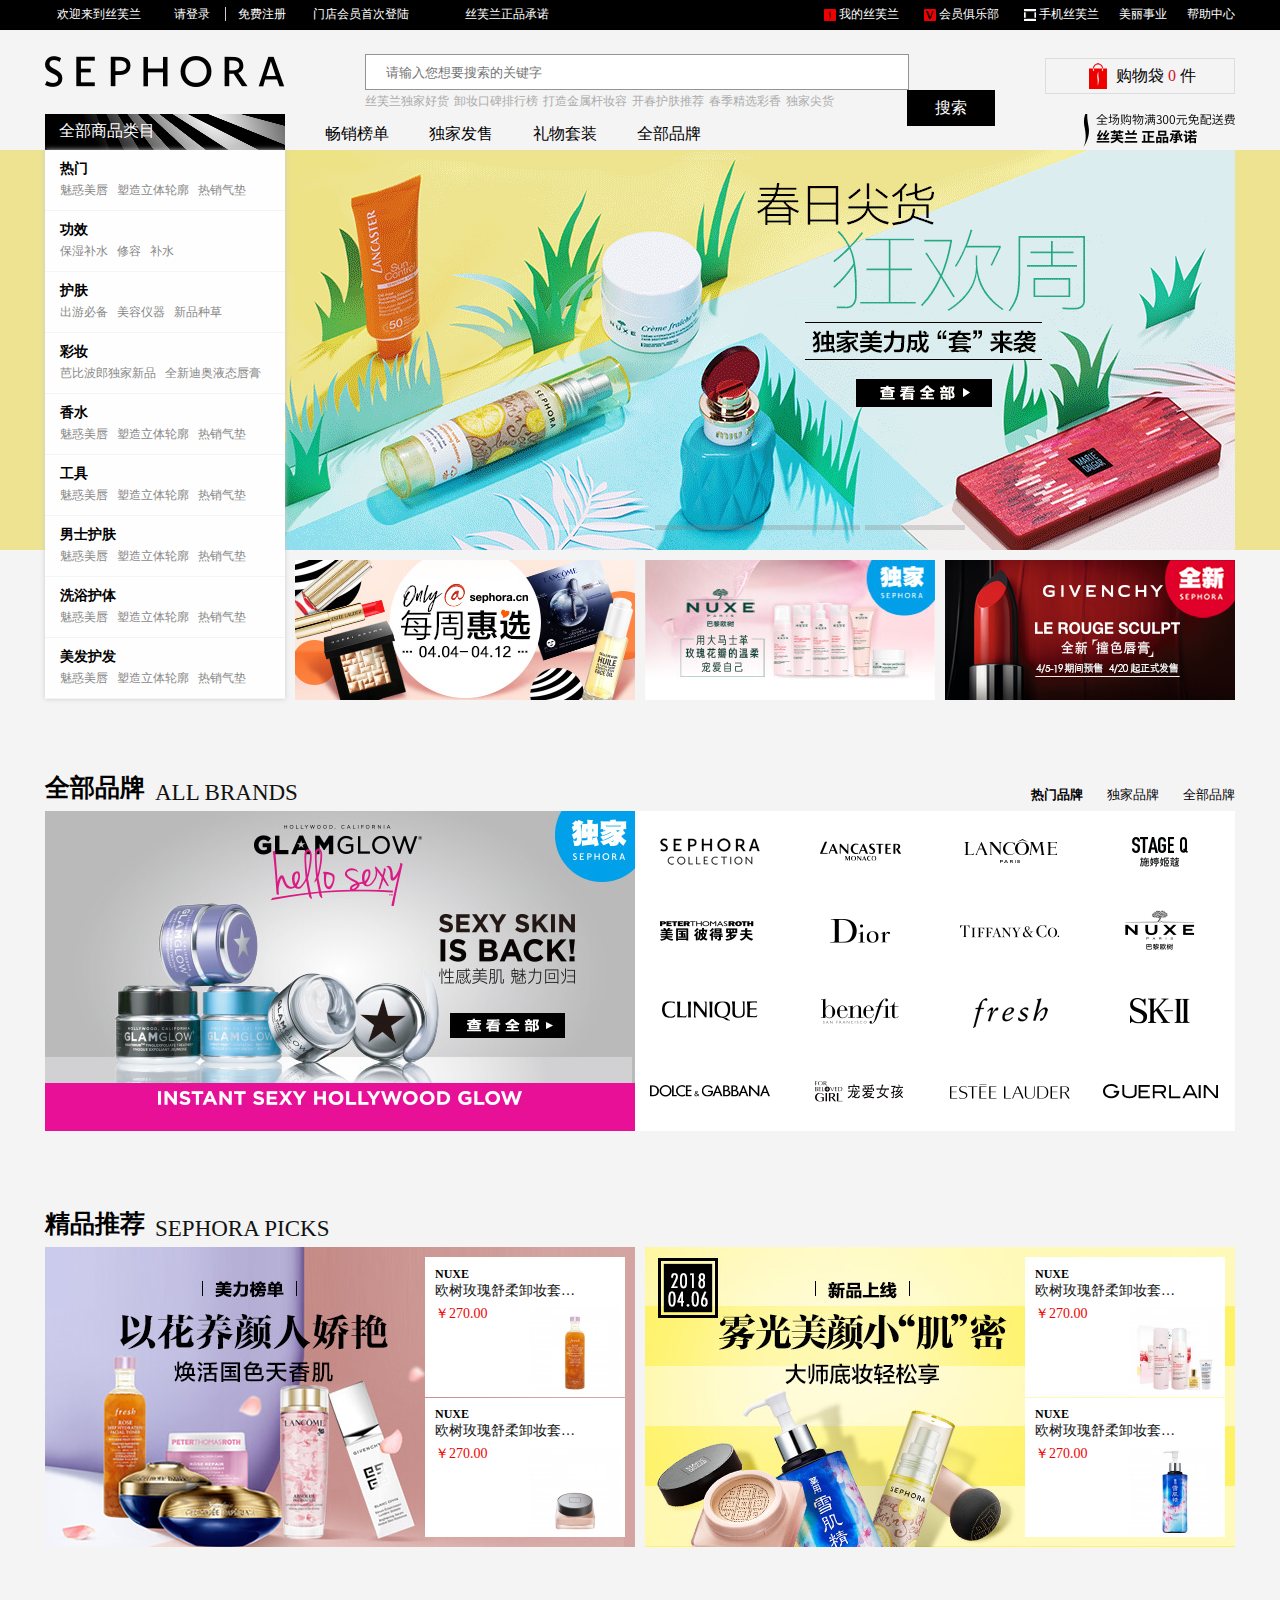
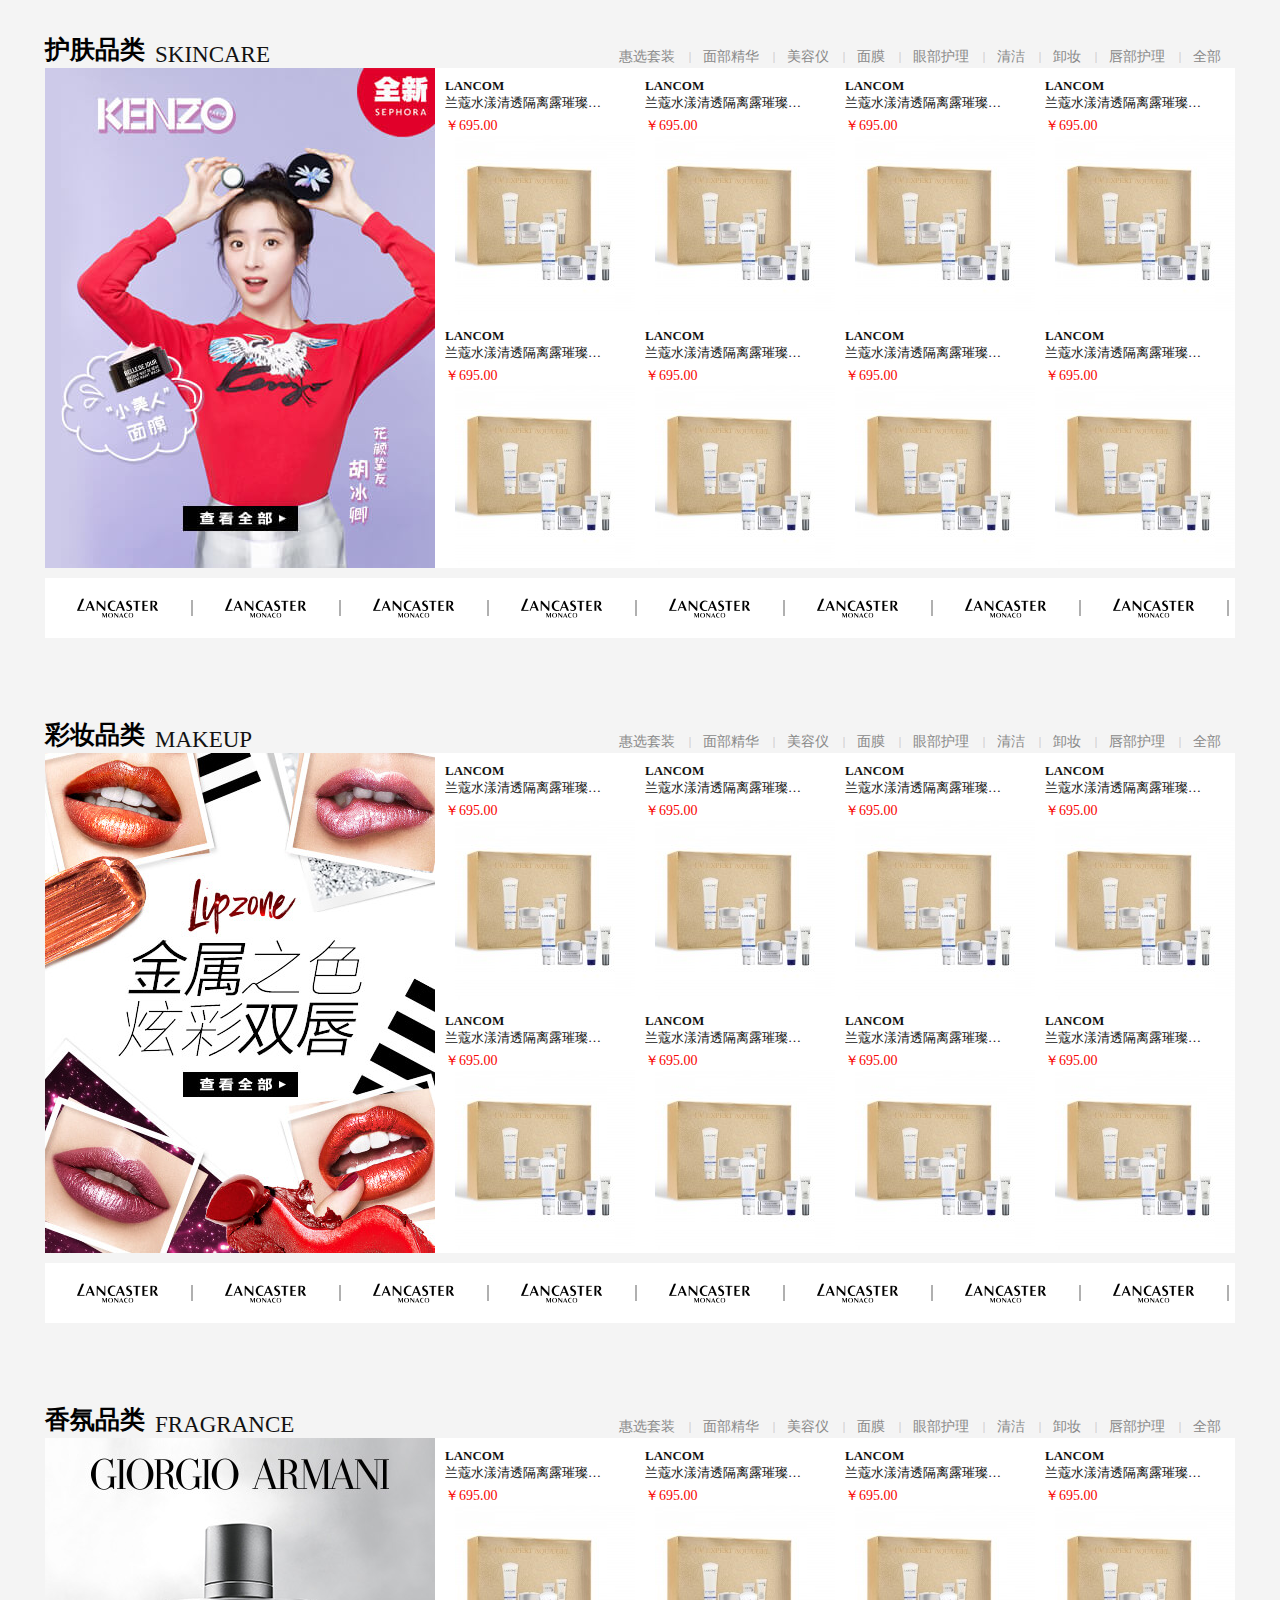
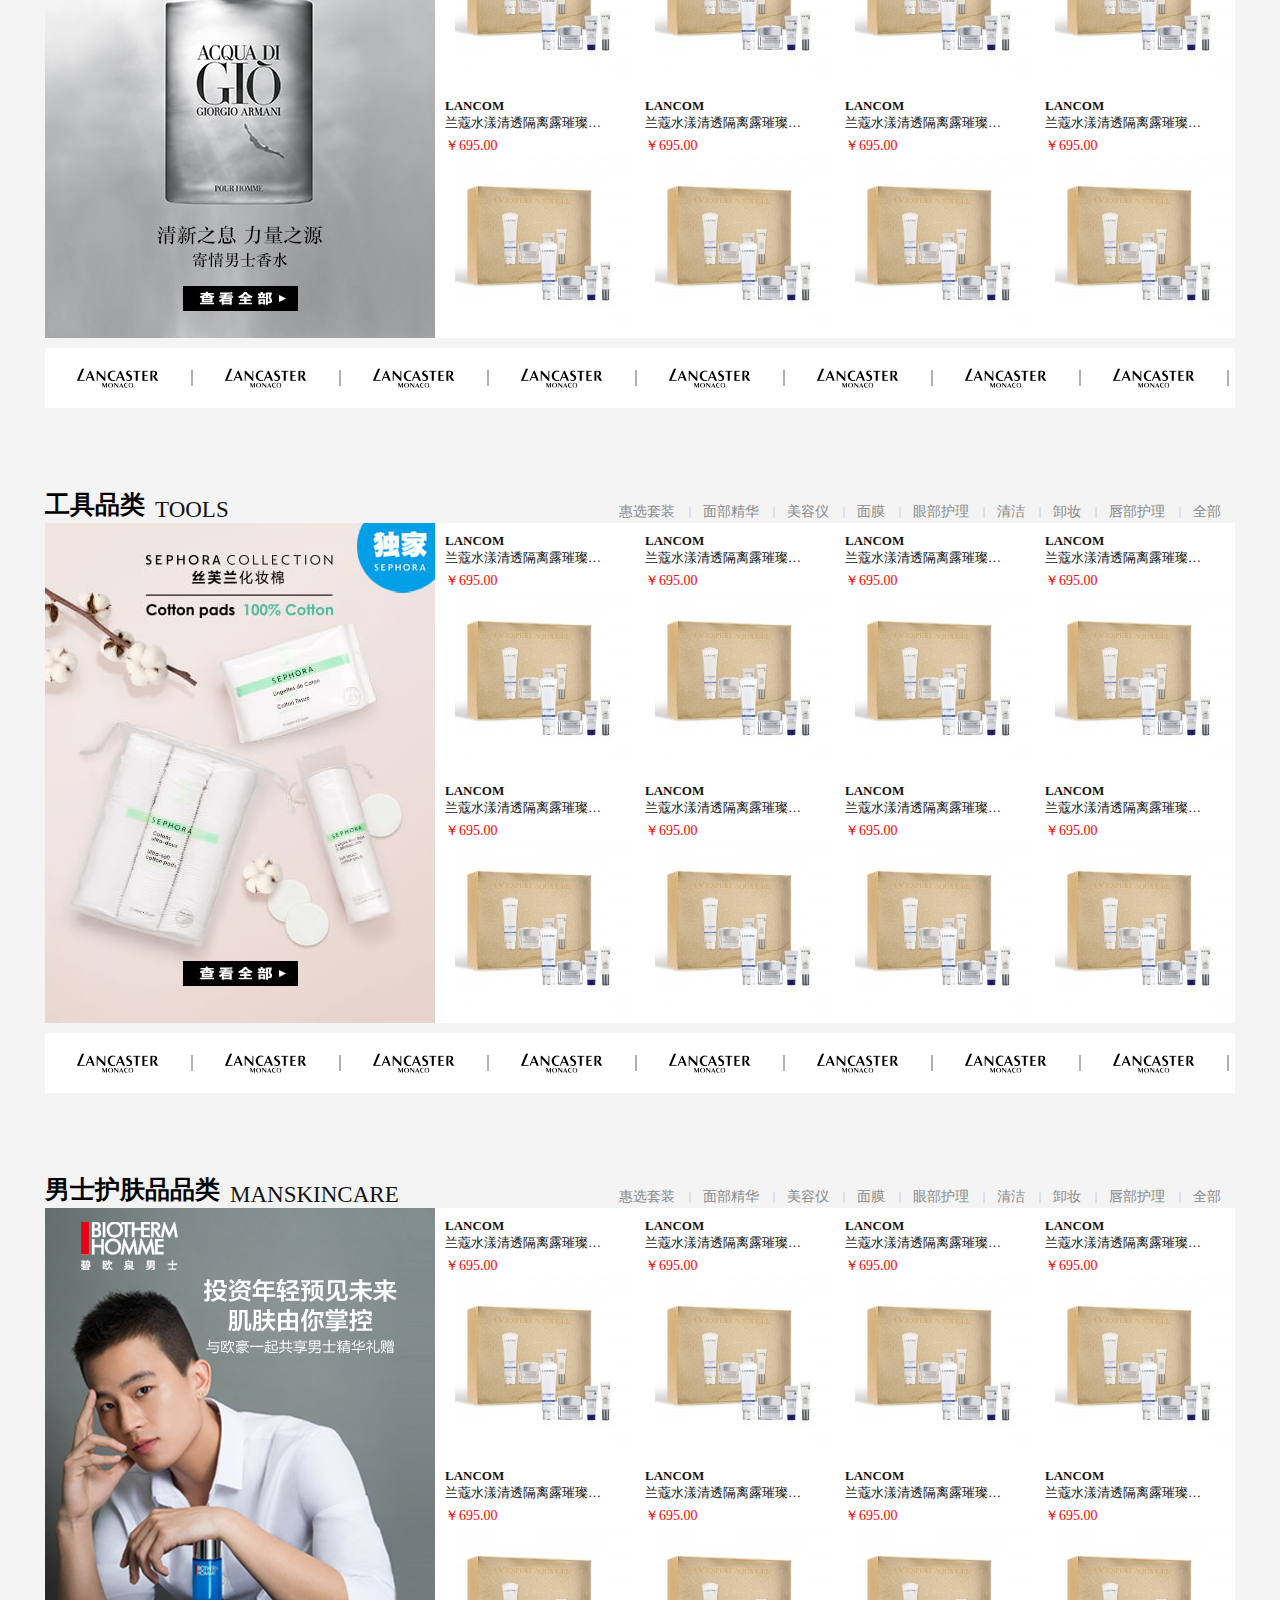
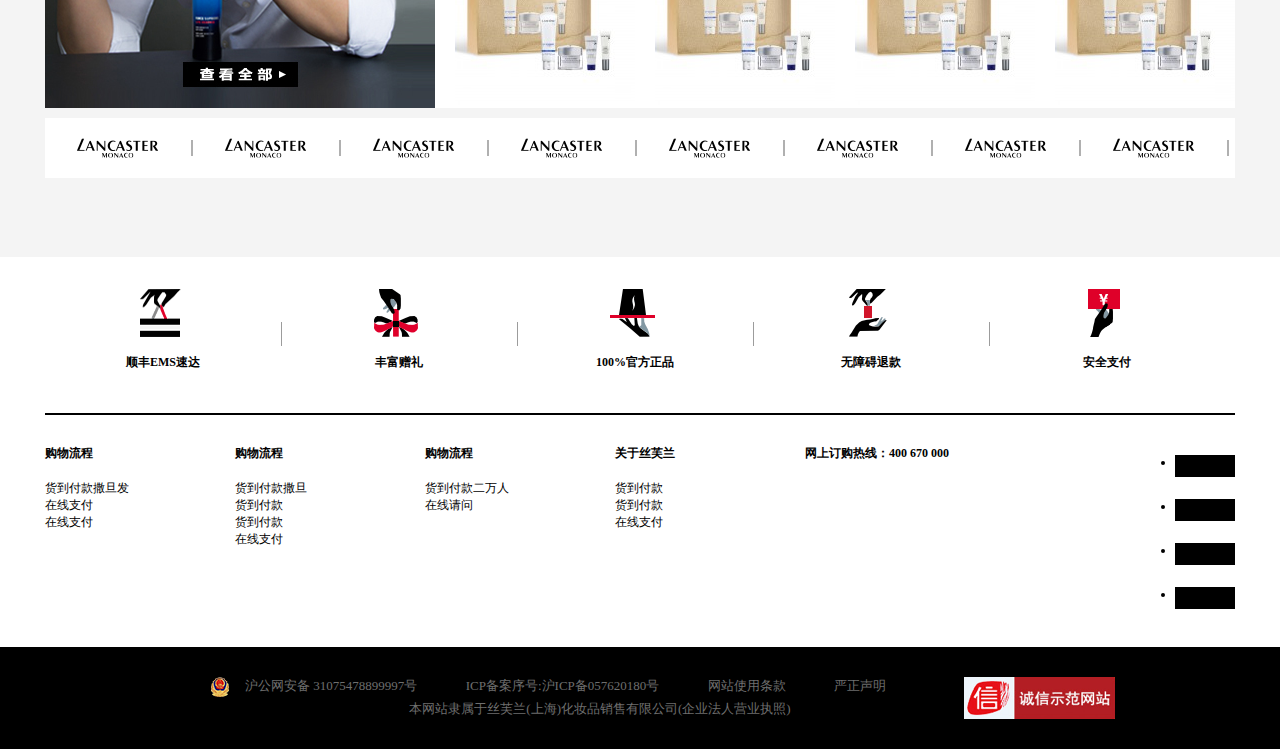
<file: index.html>
<!DOCTYPE html>
<html lang="en">
<head>
    <meta charset="UTF-8">
    <meta name="viewport" content="width=device-width, initial-scale=1.0">
    <meta http-equiv="X-UA-Compatible" content="ie=edge">
    <title>Document</title>
    <link rel="stylesheet" href="css/indexStyle.css">
    <link rel="stylesheet" href="css/indexStyle2.css">
    <link rel="stylesheet" href="css/public.css">
</head>
<body>


    <!-- fixed -->
    <div class="fix">
            <ul class="fixUlist">
                <li><a href=""></a></li>
                <li><a href=""></a></li>
                <li><a href=""></a></li>
                <li><a href=""></a></li>
                <li class="li_last"><a href=""></a></li>
            </ul>
            <ul class="fixOlist">
                <li>个人信息</li>
                <li>购物车</li>
                <li>联系客服</li>
                <li>移动丝芙兰</li>
                <li>返回顶部</li>
            </ul>
    </div>

    <div class="fixed">
        <ul>
            <li>全部<br>品牌</li>
            <li>精品<br>推荐</li>
            <li>护肤<br>品类</li>
            <li>彩妆<br>品类</li>
            <li>香氛<br>品类</li>
            <li>工具<br>品类</li>
            <li>男士<br>护肤</li>
        </ul>
    </div>



    <div class="topFix">
        <div class="aaa">
            <img src="images/logo.png" alt="">
             <div class="input">
                <input type="text" id="txt"  placeholder="请输入您想要搜索的关键字"/>
                <input type="button" id="btn" value="搜索"/>
            </div>
        </div>
    </div>


    <!-- 顶部 -->
<div class="box">
    

    <div class="topWrap">
        <div class="top">
            <div class="topLeft">
                <span href="">欢迎来到丝芙兰</span>
                <a href="login.html" class="a1">请登录</a>
                <i class="line"></i>
                <a href="register.html" class="a1">免费注册</a>
                <a href="" class="a1">门店会员首次登陆</a>
            </div>  
            <div class="topCen">
                <ul class="topCen_1">
                    <li>
                        <a href="">丝芙兰正品承诺</a>
                    </li>
                    <!-- <li>
                        <a href="" >常见问题</a>
                    </li> -->
                </ul>
                <!-- <ul class="topCen_2">
                     <li>
                        <a href="">丝芙兰正品承诺</a>
                    </li>
                    <li>
                        <a href="" >常见问题</a>
                    </li>
                </ul> -->
            </div>
            <div class="topRight">
                <span><a href="">帮助中心</a></span>
                <span><a href="">美丽事业</a></span>
                <span class="havepic">
                        <img src="images/04.png" alt="">
                   
                    <!-- <span class="smallpic"></span> -->
                    <a href="">手机丝芙兰</a></span>
                <span class="havepic">
                        <img src="images/03.png" alt="">
                    
                    <!-- <span class="smallpic"></span> -->
                    <a href="">会员俱乐部</a></span>
                <span class="havepic">
                        <img src="images/02.png" alt="">
                    <!-- <span class="smallpic"></span> -->
                    <a href="">我的丝芙兰</a>
                </span>
            </div>
        </div>
    </div>




     <!-- 头部 -->
        <div class="header">
            <img src="images/logo.png" alt="">
            <div class="input">
                <input type="text" id="txt"  placeholder="请输入您想要搜索的关键字"/>
                <input type="button" id="btn" value="搜索"/>
                <ul>
                    <li><a href="">丝芙兰独家好货</a></li>
                    <li><a href="">卸妆口碑排行榜</a></li>
                    <li><a href="">打造金属杆妆容</a></li>
                    <li><a href="">开春护肤推荐</a></li>
                    <li><a href="">春季精选彩香</a></li>
                    <li><a href="">独家尖货</a></li>
                </ul>
            </div>
            
            <div class="shopcar">
                <i>购物袋 <a href="">0</a> 件</i>
                 <div class="shopcarTwo">
                    <img src="images/shopcarTow.png" alt="">
                    <p>购物车内暂时没有商品，登陆后将显示您之前加入的商品</p>
                    <a href="" style="color:#fff">登录</a>
                </div>
            </div>
           
            
        </div>
    






    <!-- nav -->

    <div class="nav">
        <div class="all">
            全部商品类目
        </div>
        <ul>
            <li><a href="">畅销榜单</a></li>
            <li><a href="">独家发售</a></li>
            <li><a href="">礼物套装</a></li>
            <li><a href="">全部品牌</a></li>
        </ul>
    </div>






     <!-- 轮播 -->
     <div class="bannerWrap">
            <div class="banner">
                    <a class="left">
                        &lt;
                    </a>
                    <a class="right">
                        &gt;
                    </a> 
                <ul class="ulist">                   
                    <li style="z-index:4"><a href=""><img src="images/banner1.gif" alt=""></a></li>
                    <li style="z-index:3"><a href=""><img src="images/banner2.jpg" alt=""></a></li>
                    <li style="z-index:2"><a href=""><img src="images/banner3.jpg" alt=""></a></li>
                    <li  style="z-index:1"><a href=""><img src="images/banner4.jpg" alt=""></a></li>  
                </ul>
                <ol class="olist">
                    <li class="current"></li>
                    <li></li>
                    <li></li>
                    <li></li>
                </ol>
                <div class="list">
                        <ul class="shadow">
                            <li>
                                <b><a href="" class="listA">热门</a></b>
                                <a href="" class="listB">魅惑美唇</a>
                                <a href="" class="listC">塑造立体轮廓</a>
                                <a href="" class="listC">热销气垫</a>
                                <div class="listTwo">
                                        <div class="listTwo_left">
                                            <div class="tit">
                                                <h3>热门</h3>
                                            </div>
                                            <div class="listTwo_list">
                                                <ul>
                                                    <a href="">魅惑美唇</a>
                                                    <div class="div1">
                                                        <a href="">电光唇1</a>
                                                        <a href="">聚光红唇</a>
                                                        <a href="">聚光粉唇</a>
                                                        <a href="">柔光豆沙唇是</a>
                                                        <a href="">水光透唇</a>
                                                        <a href="">水光透唇</a>
                                                    </div>
                                                    <a href="">热销气垫</a>
                                                    <div class="div1">
                                                        <a href="">电光美唇迟迟</a>
                                                        <a href="">聚光红唇</a> 
                                                    </div>
                                                </ul>
                                                <ul>
                                                    <a href="">魅惑美唇</a>
                                                    <div class="div1">
                                                        <a href="">电光美</a>
                                                        <a href="">聚光红唇</a>
                                                        <a href="">聚光粉唇</a>
                                                        <a href="">柔光豆沙唇是</a>
                                                        <a href="">水光透唇</a>
                                                        <a href="">水光唇</a>
                                                        <a href="">聚光红唇</a> 
                                                        <a href="">聚光</a> 
                                                    </div>
                                                    <a href="">热销气垫</a>
                                                    <div class="div1">
                                                        <a href="">电光美唇</a>
                                                        <a href="">聚光红唇</a>
                                                        <a href="">聚光红唇</a>                                    
                                                    </div>
                                                    <a href="">热销气垫</a>
                                                    <div class="div1">
                                                        <a href="">电光美唇</a>
                                                        <a href="">聚光红唇</a>
                                                        <a href="">聚光红唇</a>                                    
                                                    </div>
                                                </ul>
                                                <ul>
                                                    <a href="">魅惑美唇</a>
                                                    <div class="div1">
                                                        <a href="">电光美唇</a>
                                                        <a href="">聚光红唇</a>
                                                        <a href="">聚光</a>
                                                        <a href="">柔光豆沙唇是</a>
                                                        <a href="">水光透唇</a>
                                                        <a href="">水光</a>
                                                    </div>
                                                    <a href="">热销气垫</a>
                                                    <div class="div1">
                                                        <a href="">电光美唇</a>
                                                        <a href="">聚光红唇</a>
                                                        <a href="">聚光唇</a> 
                                                        <a href="">聚光红唇水电</a> 
                                                        <a href="">聚光红唇</a>  
                                                    </div>
                                                </ul>
                                            </div>
                                            
                                        </div>
                                        <div class="listTwo_right">
                                            <img src="images/listTwo_right.jpg" alt="">
                                        </div>
                                        <div class="listTwo_bottom">
                                            <ul>
                                                <li><a href=""><img src="images/l2.png" alt=""></a></li>
                                                <li><a href=""><img src="images/l2.png" alt=""></a></li>
                                                <li><a href=""><img src="images/l2.png" alt=""></a></li>
                                                <li><a href=""><img src="images/l2.png" alt=""></a></li>
                                            </ul>
                                        </div>
                                    </div>
                            </li>
                            <li>
                                <b><a href="" class="listA">功效</a></b>
                                <a href="" class="listB">保湿补水</a>
                                <a href="" class="listC">修容</a>
                                <a href="" class="listC">补水</a>
                                <div class="listTwo">
                                        <div class="listTwo_left">
                                            <div class="tit">
                                                <h3>功效</h3>
                                            </div>
                                            <div class="listTwo_list">
                                                <ul>
                                                    <a href="">魅惑美唇</a>
                                                    <div class="div1">
                                                        <a href="">电光唇2</a>
                                                        <a href="">聚光红唇</a>
                                                        <a href="">聚光粉唇</a>
                                                        <a href="">柔光豆沙唇是</a>
                                                        <a href="">水光透唇</a>
                                                        <a href="">水光透唇</a>
                                                    </div>
                                                    <a href="">热销气垫</a>
                                                    <div class="div1">
                                                        <a href="">电光美唇迟迟</a>
                                                        <a href="">聚光红唇</a> 
                                                    </div>
                                                </ul>
                                                <ul>
                                                    <a href="">魅惑美唇</a>
                                                    <div class="div1">
                                                        <a href="">电光美</a>
                                                        <a href="">聚光红唇</a>
                                                        <a href="">聚光粉唇</a>
                                                        <a href="">柔光豆沙唇是</a>
                                                        <a href="">水光透唇</a>
                                                        <a href="">水光唇</a>
                                                        <a href="">聚光红唇</a> 
                                                        <a href="">聚光</a> 
                                                    </div>
                                                    <a href="">热销气垫</a>
                                                    <div class="div1">
                                                        <a href="">电光美唇</a>
                                                        <a href="">聚光红唇</a>
                                                        <a href="">聚光红唇</a>                                    
                                                    </div>
                                                    <a href="">热销气垫</a>
                                                    <div class="div1">
                                                        <a href="">电光美唇</a>
                                                        <a href="">聚光红唇</a>
                                                        <a href="">聚光红唇</a>                                    
                                                    </div>
                                                </ul>
                                                <ul>
                                                    <a href="">魅惑美唇</a>
                                                    <div class="div1">
                                                        <a href="">电光美唇</a>
                                                        <a href="">聚光红唇</a>
                                                        <a href="">聚光</a>
                                                        <a href="">柔光豆沙唇是</a>
                                                        <a href="">水光透唇</a>
                                                        <a href="">水光</a>
                                                    </div>
                                                    <a href="">热销气垫</a>
                                                    <div class="div1">
                                                        <a href="">电光美唇</a>
                                                        <a href="">聚光红唇</a>
                                                        <a href="">聚光唇</a> 
                                                        <a href="">聚光红唇水电</a> 
                                                        <a href="">聚光红唇</a>  
                                                    </div>
                                                </ul>
                                            </div>
                                            
                                        </div>
                                        <div class="listTwo_right">
                                            <img src="images/listTwo_right.jpg" alt="">
                                        </div>
                                        <div class="listTwo_bottom">
                                            <ul>
                                                <li><a href=""><img src="images/l2.png" alt=""></a></li>
                                                <li><a href=""><img src="images/l2.png" alt=""></a></li>
                                                <li><a href=""><img src="images/l2.png" alt=""></a></li>
                                                <li><a href=""><img src="images/l2.png" alt=""></a></li>
                                            </ul>
                                        </div>
                                    </div>
                            </li>
                            <li>
                                <b><a href="" class="listA">护肤</a></b>
                                <a href="" class="listB">出游必备</a>
                                <a href="" class="listC">美容仪器</a>
                                <a href="" class="listC">新品种草</a>
                                <div class="listTwo">
                                        <div class="listTwo_left">
                                            <div class="tit">
                                                <h3>护肤</h3>
                                            </div>
                                            <div class="listTwo_list">
                                                <ul>
                                                    <a href="">魅惑美唇3</a>
                                                    <div class="div1">
                                                        <a href="">电光唇</a>
                                                        <a href="">聚光红唇</a>
                                                        <a href="">聚光粉唇</a>
                                                        <a href="">柔光豆沙唇是</a>
                                                        <a href="">水光透唇</a>
                                                        <a href="">水光透唇</a>
                                                    </div>
                                                    <a href="">热销气垫</a>
                                                    <div class="div1">
                                                        <a href="">电光美唇迟迟</a>
                                                        <a href="">聚光红唇</a> 
                                                    </div>
                                                </ul>
                                                <ul>
                                                    <a href="">魅惑美唇</a>
                                                    <div class="div1">
                                                        <a href="">电光美</a>
                                                        <a href="">聚光红唇</a>
                                                        <a href="">聚光粉唇</a>
                                                        <a href="">柔光豆沙唇是</a>
                                                        <a href="">水光透唇</a>
                                                        <a href="">水光唇</a>
                                                        <a href="">聚光红唇</a> 
                                                        <a href="">聚光</a> 
                                                    </div>
                                                    <a href="">热销气垫</a>
                                                    <div class="div1">
                                                        <a href="">电光美唇</a>
                                                        <a href="">聚光红唇</a>
                                                        <a href="">聚光红唇</a>                                    
                                                    </div>
                                                    <a href="">热销气垫</a>
                                                    <div class="div1">
                                                        <a href="">电光美唇</a>
                                                        <a href="">聚光红唇</a>
                                                        <a href="">聚光红唇</a>                                    
                                                    </div>
                                                </ul>
                                                <ul>
                                                    <a href="">魅惑美唇</a>
                                                    <div class="div1">
                                                        <a href="">电光美唇</a>
                                                        <a href="">聚光红唇</a>
                                                        <a href="">聚光</a>
                                                        <a href="">柔光豆沙唇是</a>
                                                        <a href="">水光透唇</a>
                                                        <a href="">水光</a>
                                                    </div>
                                                    <a href="">热销气垫</a>
                                                    <div class="div1">
                                                        <a href="">电光美唇</a>
                                                        <a href="">聚光红唇</a>
                                                        <a href="">聚光唇</a> 
                                                        <a href="">聚光红唇水电</a> 
                                                        <a href="">聚光红唇</a>  
                                                    </div>
                                                </ul>
                                            </div>
                                            
                                        </div>
                                        <div class="listTwo_right">
                                            <img src="images/listTwo_right.jpg" alt="">
                                        </div>
                                        <div class="listTwo_bottom">
                                            <ul>
                                                <li><a href=""><img src="images/l2.png" alt=""></a></li>
                                                <li><a href=""><img src="images/l2.png" alt=""></a></li>
                                                <li><a href=""><img src="images/l2.png" alt=""></a></li>
                                                <li><a href=""><img src="images/l2.png" alt=""></a></li>
                                            </ul>
                                        </div>
                                    </div>
                            </li>
                            <li>
                                <b><a href="" class="listA">彩妆</a></b>
                                <a href="" class="listB">芭比波郎独家新品</a>
                                <a href="" class="listC">全新迪奥液态唇膏</a>
                                <div class="listTwo">
                                        <div class="listTwo_left">
                                            <div class="tit">
                                                <h3>彩妆</h3>
                                            </div>
                                            <div class="listTwo_list">
                                                <ul>
                                                    <a href="">魅惑美唇</a>
                                                    <div class="div1">
                                                        <a href="">电光唇4</a>
                                                        <a href="">聚光红唇</a>
                                                        <a href="">聚光粉唇</a>
                                                        <a href="">柔光豆沙唇是</a>
                                                        <a href="">水光透唇</a>
                                                        <a href="">水光透唇</a>
                                                    </div>
                                                    <a href="">热销气垫</a>
                                                    <div class="div1">
                                                        <a href="">电光美唇迟迟</a>
                                                        <a href="">聚光红唇</a> 
                                                    </div>
                                                </ul>
                                                <ul>
                                                    <a href="">魅惑美唇</a>
                                                    <div class="div1">
                                                        <a href="">电光美</a>
                                                        <a href="">聚光红唇</a>
                                                        <a href="">聚光粉唇</a>
                                                        <a href="">柔光豆沙唇是</a>
                                                        <a href="">水光透唇</a>
                                                        <a href="">水光唇</a>
                                                        <a href="">聚光红唇</a> 
                                                        <a href="">聚光</a> 
                                                    </div>
                                                    <a href="">热销气垫</a>
                                                    <div class="div1">
                                                        <a href="">电光美唇</a>
                                                        <a href="">聚光红唇</a>
                                                        <a href="">聚光红唇</a>                                    
                                                    </div>
                                                    <a href="">热销气垫</a>
                                                    <div class="div1">
                                                        <a href="">电光美唇</a>
                                                        <a href="">聚光红唇</a>
                                                        <a href="">聚光红唇</a>                                    
                                                    </div>
                                                </ul>
                                                <ul>
                                                    <a href="">魅惑美唇</a>
                                                    <div class="div1">
                                                        <a href="">电光美唇</a>
                                                        <a href="">聚光红唇</a>
                                                        <a href="">聚光</a>
                                                        <a href="">柔光豆沙唇是</a>
                                                        <a href="">水光透唇</a>
                                                        <a href="">水光</a>
                                                    </div>
                                                    <a href="">热销气垫</a>
                                                    <div class="div1">
                                                        <a href="">电光美唇</a>
                                                        <a href="">聚光红唇</a>
                                                        <a href="">聚光唇</a> 
                                                        <a href="">聚光红唇水电</a> 
                                                        <a href="">聚光红唇</a>  
                                                    </div>
                                                </ul>
                                            </div>
                                            
                                        </div>
                                        <div class="listTwo_right">
                                            <img src="images/listTwo_right.jpg" alt="">
                                        </div>
                                        <div class="listTwo_bottom">
                                            <ul>
                                                <li><a href=""><img src="images/l2.png" alt=""></a></li>
                                                <li><a href=""><img src="images/l2.png" alt=""></a></li>
                                                <li><a href=""><img src="images/l2.png" alt=""></a></li>
                                                <li><a href=""><img src="images/l2.png" alt=""></a></li>
                                            </ul>
                                        </div>
                                    </div>
                            </li>
                            <li>
                                <b><a href="" class="listA">香水</a></b>
                                <a href="" class="listB">魅惑美唇</a>
                                <a href="" class="listC">塑造立体轮廓</a>
                                <a href="" class="listC">热销气垫</a>
                                <div class="listTwo">
                                        <div class="listTwo_left">
                                            <div class="tit">
                                                <h3>香水</h3>
                                            </div>
                                            <div class="listTwo_list">
                                                <ul>
                                                    <a href="">魅惑美唇5</a>
                                                    <div class="div1">
                                                        <a href="">电光唇</a>
                                                        <a href="">聚光红唇</a>
                                                        <a href="">聚光粉唇</a>
                                                        <a href="">柔光豆沙唇是</a>
                                                        <a href="">水光透唇</a>
                                                        <a href="">水光透唇</a>
                                                    </div>
                                                    <a href="">热销气垫</a>
                                                    <div class="div1">
                                                        <a href="">电光美唇迟迟</a>
                                                        <a href="">聚光红唇</a> 
                                                    </div>
                                                </ul>
                                                <ul>
                                                    <a href="">魅惑美唇</a>
                                                    <div class="div1">
                                                        <a href="">电光美</a>
                                                        <a href="">聚光红唇</a>
                                                        <a href="">聚光粉唇</a>
                                                        <a href="">柔光豆沙唇是</a>
                                                        <a href="">水光透唇</a>
                                                        <a href="">水光唇</a>
                                                        <a href="">聚光红唇</a> 
                                                        <a href="">聚光</a> 
                                                    </div>
                                                    <a href="">热销气垫</a>
                                                    <div class="div1">
                                                        <a href="">电光美唇</a>
                                                        <a href="">聚光红唇</a>
                                                        <a href="">聚光红唇</a>                                    
                                                    </div>
                                                    <a href="">热销气垫</a>
                                                    <div class="div1">
                                                        <a href="">电光美唇</a>
                                                        <a href="">聚光红唇</a>
                                                        <a href="">聚光红唇</a>                                    
                                                    </div>
                                                </ul>
                                                <ul>
                                                    <a href="">魅惑美唇</a>
                                                    <div class="div1">
                                                        <a href="">电光美唇</a>
                                                        <a href="">聚光红唇</a>
                                                        <a href="">聚光</a>
                                                        <a href="">柔光豆沙唇是</a>
                                                        <a href="">水光透唇</a>
                                                        <a href="">水光</a>
                                                    </div>
                                                    <a href="">热销气垫</a>
                                                    <div class="div1">
                                                        <a href="">电光美唇</a>
                                                        <a href="">聚光红唇</a>
                                                        <a href="">聚光唇</a> 
                                                        <a href="">聚光红唇水电</a> 
                                                        <a href="">聚光红唇</a>  
                                                    </div>
                                                </ul>
                                            </div>
                                            
                                        </div>
                                        <div class="listTwo_right">
                                            <img src="images/listTwo_right.jpg" alt="">
                                        </div>
                                        <div class="listTwo_bottom">
                                            <ul>
                                                <li><a href=""><img src="images/l2.png" alt=""></a></li>
                                                <li><a href=""><img src="images/l2.png" alt=""></a></li>
                                                <li><a href=""><img src="images/l2.png" alt=""></a></li>
                                                <li><a href=""><img src="images/l2.png" alt=""></a></li>
                                            </ul>
                                        </div>
                                    </div>
                            </li>
                            <li>
                                <b><a href="" class="listA">工具</a></b>
                                <a href="" class="listB">魅惑美唇</a>
                                <a href="" class="listC">塑造立体轮廓</a>
                                <a href="" class="listC">热销气垫</a>
                                <div class="listTwo">
                                        <div class="listTwo_left">
                                            <div class="tit">
                                                <h3>工具</h3>
                                            </div>
                                            <div class="listTwo_list">
                                                <ul>
                                                    <a href="">魅惑美唇</a>
                                                    <div class="div1">
                                                        <a href="">电光唇</a>
                                                        <a href="">聚光红唇</a>
                                                        <a href="">聚光粉唇</a>
                                                        <a href="">柔光豆沙唇是</a>
                                                        <a href="">水光透唇</a>
                                                        <a href="">水光透唇</a>
                                                    </div>
                                                    <a href="">热销气垫</a>
                                                    <div class="div1">
                                                        <a href="">电光美唇迟迟</a>
                                                        <a href="">聚光红唇</a> 
                                                    </div>
                                                </ul>
                                                <ul>
                                                    <a href="">魅惑美唇</a>
                                                    <div class="div1">
                                                        <a href="">电光美</a>
                                                        <a href="">聚光红唇</a>
                                                        <a href="">聚光粉唇</a>
                                                        <a href="">柔光豆沙唇是</a>
                                                        <a href="">水光透唇</a>
                                                        <a href="">水光唇</a>
                                                        <a href="">聚光红唇</a> 
                                                        <a href="">聚光</a> 
                                                    </div>
                                                    <a href="">热销气垫</a>
                                                    <div class="div1">
                                                        <a href="">电光美唇</a>
                                                        <a href="">聚光红唇</a>
                                                        <a href="">聚光红唇</a>                                    
                                                    </div>
                                                    <a href="">热销气垫</a>
                                                    <div class="div1">
                                                        <a href="">电光美唇</a>
                                                        <a href="">聚光红唇</a>
                                                        <a href="">聚光红唇</a>                                    
                                                    </div>
                                                </ul>
                                                <ul>
                                                    <a href="">魅惑美唇</a>
                                                    <div class="div1">
                                                        <a href="">电光美唇</a>
                                                        <a href="">聚光红唇</a>
                                                        <a href="">聚光</a>
                                                        <a href="">柔光豆沙唇是</a>
                                                        <a href="">水光透唇</a>
                                                        <a href="">水光</a>
                                                    </div>
                                                    <a href="">热销气垫</a>
                                                    <div class="div1">
                                                        <a href="">电光美唇</a>
                                                        <a href="">聚光红唇</a>
                                                        <a href="">聚光唇</a> 
                                                        <a href="">聚光红唇水电</a> 
                                                        <a href="">聚光红唇</a>  
                                                    </div>
                                                </ul>
                                            </div>
                                            
                                        </div>
                                        <div class="listTwo_right">
                                            <img src="images/listTwo_right.jpg" alt="">
                                        </div>
                                        <div class="listTwo_bottom">
                                            <ul>
                                                <li><a href=""><img src="images/l2.png" alt=""></a></li>
                                                <li><a href=""><img src="images/l2.png" alt=""></a></li>
                                                <li><a href=""><img src="images/l2.png" alt=""></a></li>
                                                <li><a href=""><img src="images/l2.png" alt=""></a></li>
                                            </ul>
                                        </div>
                                    </div>
                            </li>
                            <li>
                                <b><a href="" class="listA">男士护肤</a></b>
                                <a href="" class="listB">魅惑美唇</a>
                                <a href="" class="listC">塑造立体轮廓</a>
                                <a href="" class="listC">热销气垫</a>
                                <div class="listTwo">
                                        <div class="listTwo_left">
                                            <div class="tit">
                                                <h3>男士护肤</h3>
                                            </div>
                                            <div class="listTwo_list">
                                                <ul>
                                                    <a href="">魅惑美唇</a>
                                                    <div class="div1">
                                                        <a href="">电光唇</a>
                                                        <a href="">聚光红唇</a>
                                                        <a href="">聚光粉唇</a>
                                                        <a href="">柔光豆沙唇是</a>
                                                        <a href="">水光透唇</a>
                                                        <a href="">水光透唇</a>
                                                    </div>
                                                    <a href="">热销气垫</a>
                                                    <div class="div1">
                                                        <a href="">电光美唇迟迟</a>
                                                        <a href="">聚光红唇</a> 
                                                    </div>
                                                </ul>
                                                <ul>
                                                    <a href="">魅惑美唇</a>
                                                    <div class="div1">
                                                        <a href="">电光美</a>
                                                        <a href="">聚光红唇</a>
                                                        <a href="">聚光粉唇</a>
                                                        <a href="">柔光豆沙唇是</a>
                                                        <a href="">水光透唇</a>
                                                        <a href="">水光唇</a>
                                                        <a href="">聚光红唇</a> 
                                                        <a href="">聚光</a> 
                                                    </div>
                                                    <a href="">热销气垫</a>
                                                    <div class="div1">
                                                        <a href="">电光美唇</a>
                                                        <a href="">聚光红唇</a>
                                                        <a href="">聚光红唇</a>                                    
                                                    </div>
                                                    <a href="">热销气垫</a>
                                                    <div class="div1">
                                                        <a href="">电光美唇</a>
                                                        <a href="">聚光红唇</a>
                                                        <a href="">聚光红唇</a>                                    
                                                    </div>
                                                </ul>
                                                <ul>
                                                    <a href="">魅惑美唇</a>
                                                    <div class="div1">
                                                        <a href="">电光美唇</a>
                                                        <a href="">聚光红唇</a>
                                                        <a href="">聚光</a>
                                                        <a href="">柔光豆沙唇是</a>
                                                        <a href="">水光透唇</a>
                                                        <a href="">水光</a>
                                                    </div>
                                                    <a href="">热销气垫</a>
                                                    <div class="div1">
                                                        <a href="">电光美唇</a>
                                                        <a href="">聚光红唇</a>
                                                        <a href="">聚光唇</a> 
                                                        <a href="">聚光红唇水电</a> 
                                                        <a href="">聚光红唇</a>  
                                                    </div>
                                                </ul>
                                            </div>
                                            
                                        </div>
                                        <div class="listTwo_right">
                                            <img src="images/listTwo_right.jpg" alt="">
                                        </div>
                                        <div class="listTwo_bottom">
                                            <ul>
                                                <li><a href=""><img src="images/l2.png" alt=""></a></li>
                                                <li><a href=""><img src="images/l2.png" alt=""></a></li>
                                                <li><a href=""><img src="images/l2.png" alt=""></a></li>
                                                <li><a href=""><img src="images/l2.png" alt=""></a></li>
                                            </ul>
                                        </div>
                                    </div>
                            </li>
                            <li>
                                <b><a href="" class="listA">洗浴护体</a></b>
                                <a href="" class="listB">魅惑美唇</a>
                                <a href="" class="listC">塑造立体轮廓</a>
                                <a href="" class="listC">热销气垫</a>
                                <div class="listTwo">
                                        <div class="listTwo_left">
                                            <div class="tit">
                                                <h3>洗浴护体</h3>
                                            </div>
                                            <div class="listTwo_list">
                                                <ul>
                                                    <a href="">魅惑美唇</a>
                                                    <div class="div1">
                                                        <a href="">电光唇</a>
                                                        <a href="">聚光红唇</a>
                                                        <a href="">聚光粉唇</a>
                                                        <a href="">柔光豆沙唇是</a>
                                                        <a href="">水光透唇</a>
                                                        <a href="">水光透唇</a>
                                                    </div>
                                                    <a href="">热销气垫</a>
                                                    <div class="div1">
                                                        <a href="">电光美唇迟迟</a>
                                                        <a href="">聚光红唇</a> 
                                                    </div>
                                                </ul>
                                                <ul>
                                                    <a href="">魅惑美唇</a>
                                                    <div class="div1">
                                                        <a href="">电光美</a>
                                                        <a href="">聚光红唇</a>
                                                        <a href="">聚光粉唇</a>
                                                        <a href="">柔光豆沙唇是</a>
                                                        <a href="">水光透唇</a>
                                                        <a href="">水光唇</a>
                                                        <a href="">聚光红唇</a> 
                                                        <a href="">聚光</a> 
                                                    </div>
                                                    <a href="">热销气垫</a>
                                                    <div class="div1">
                                                        <a href="">电光美唇</a>
                                                        <a href="">聚光红唇</a>
                                                        <a href="">聚光红唇</a>                                    
                                                    </div>
                                                    <a href="">热销气垫</a>
                                                    <div class="div1">
                                                        <a href="">电光美唇</a>
                                                        <a href="">聚光红唇</a>
                                                        <a href="">聚光红唇</a>                                    
                                                    </div>
                                                </ul>
                                                <ul>
                                                    <a href="">魅惑美唇</a>
                                                    <div class="div1">
                                                        <a href="">电光美唇</a>
                                                        <a href="">聚光红唇</a>
                                                        <a href="">聚光</a>
                                                        <a href="">柔光豆沙唇是</a>
                                                        <a href="">水光透唇</a>
                                                        <a href="">水光</a>
                                                    </div>
                                                    <a href="">热销气垫</a>
                                                    <div class="div1">
                                                        <a href="">电光美唇</a>
                                                        <a href="">聚光红唇</a>
                                                        <a href="">聚光唇</a> 
                                                        <a href="">聚光红唇水电</a> 
                                                        <a href="">聚光红唇</a>  
                                                    </div>
                                                </ul>
                                            </div>
                                            
                                        </div>
                                        <div class="listTwo_right">
                                            <img src="images/listTwo_right.jpg" alt="">
                                        </div>
                                        <div class="listTwo_bottom">
                                            <ul>
                                                <li><a href=""><img src="images/l2.png" alt=""></a></li>
                                                <li><a href=""><img src="images/l2.png" alt=""></a></li>
                                                <li><a href=""><img src="images/l2.png" alt=""></a></li>
                                                <li><a href=""><img src="images/l2.png" alt=""></a></li>
                                            </ul>
                                        </div>
                                    </div>
                            </li>
                            <li>
                                <b><a href="" class="listA">美发护发</a></b>
                                <a href="" class="listB">魅惑美唇</a>
                                <a href="" class="listC">塑造立体轮廓</a>
                                <a href="" class="listC">热销气垫</a>
                                <div class="listTwo">
                                        <div class="listTwo_left">
                                            <div class="tit">
                                                <h3>美发护发</h3>
                                            </div>
                                            <div class="listTwo_list">
                                                <ul>
                                                    <a href="">魅惑美唇</a>
                                                    <div class="div1">
                                                        <a href="">电光唇</a>
                                                        <a href="">聚光红唇</a>
                                                        <a href="">聚光粉唇</a>
                                                        <a href="">柔光豆沙唇是</a>
                                                        <a href="">水光透唇</a>
                                                        <a href="">水光透唇</a>
                                                    </div>
                                                    <a href="">热销气垫</a>
                                                    <div class="div1">
                                                        <a href="">电光美唇迟迟</a>
                                                        <a href="">聚光红唇</a> 
                                                    </div>
                                                </ul>
                                                <ul>
                                                    <a href="">魅惑美唇</a>
                                                    <div class="div1">
                                                        <a href="">电光美</a>
                                                        <a href="">聚光红唇</a>
                                                        <a href="">聚光粉唇</a>
                                                        <a href="">柔光豆沙唇是</a>
                                                        <a href="">水光透唇</a>
                                                        <a href="">水光唇</a>
                                                        <a href="">聚光红唇</a> 
                                                        <a href="">聚光</a> 
                                                    </div>
                                                    <a href="">热销气垫</a>
                                                    <div class="div1">
                                                        <a href="">电光美唇</a>
                                                        <a href="">聚光红唇</a>
                                                        <a href="">聚光红唇</a>                                    
                                                    </div>
                                                    <a href="">热销气垫</a>
                                                    <div class="div1">
                                                        <a href="">电光美唇</a>
                                                        <a href="">聚光红唇</a>
                                                        <a href="">聚光红唇</a>                                    
                                                    </div>
                                                </ul>
                                                <ul>
                                                    <a href="">魅惑美唇</a>
                                                    <div class="div1">
                                                        <a href="">电光美唇</a>
                                                        <a href="">聚光红唇</a>
                                                        <a href="">聚光</a>
                                                        <a href="">柔光豆沙唇是</a>
                                                        <a href="">水光透唇</a>
                                                        <a href="">水光</a>
                                                    </div>
                                                    <a href="">热销气垫</a>
                                                    <div class="div1">
                                                        <a href="">电光美唇</a>
                                                        <a href="">聚光红唇</a>
                                                        <a href="">聚光唇</a> 
                                                        <a href="">聚光红唇水电</a> 
                                                        <a href="">聚光红唇</a>  
                                                    </div>
                                                </ul>
                                            </div>
                                            
                                        </div>
                                        <div class="listTwo_right">
                                            <img src="images/listTwo_right.jpg" alt="">
                                        </div>
                                        <div class="listTwo_bottom">
                                            <ul>
                                                <li><a href=""><img src="images/l2.png" alt=""></a></li>
                                                <li><a href=""><img src="images/l2.png" alt=""></a></li>
                                                <li><a href=""><img src="images/l2.png" alt=""></a></li>
                                                <li><a href=""><img src="images/l2.png" alt=""></a></li>
                                            </ul>
                                        </div>
                                    </div>
                            </li>
                            
                        </ul>
                </div>
            </div>
     </div>




     <!-- new -->
     <div class="new">
        <ul>
            <li><a href=""><img src="images/08.jpg" alt=""></a></li>
            <li><a href=""><img src="images/09.jpg" alt=""></a></li>
            <li><a href=""><img src="images/10.jpg" alt=""></a></li>
        </ul>
     </div>




      <!-- brand -->
      <div class="brand louti">
          <div class="oneh2">
                <h2>全部品牌</h2>
                <p>ALL BRANDS</p>
                <ul>
                    <li>全部品牌</li>
                    <li>独家品牌</li>
                    <li><b>热门品牌</b></li> 
                </ul>
          </div>
          <div class="brandList">   
                <a class="le" >
                    &lt;
                </a>
                <a class="ri">
                    &gt;
                </a> 
                <ul class="leftUlist">
                    <li style="z-index:2"><a href=""><img src="images/smallbanner1.jpg" alt=""></a></li>
                    <li style="z-index:1"><a href=""><img src="images/smallbanner2.jpg" alt=""></a></li>
                </ul>
                <ol class="leftOlist">
                    <li class="current"></li>
                    <li></li>
                </ol>
                <ul class="rightUlist">
                    <li><a href=""><img src="images/l1.png" alt=""></a><div>丝芙兰<a href="">点击查看</a></div></li>
                    <li><a href=""><img src="images/l2.png" alt=""></a><div>丝芙兰<a href="">点击查看</a></div></li>
                    <li><a href=""><img src="images/l3.png" alt=""></a><div>丝芙兰<a href="">点击查看</a></div></li>
                    <li><a href=""><img src="images/l4.png" alt=""></a><div>丝芙兰<a href="">点击查看</a></div></li>
                    <li><a href=""><img src="images/l5.png" alt=""></a><div>丝芙兰<a href="">点击查看</a></div></li>
                    <li><a href=""><img src="images/l6.png" alt=""></a><div>丝芙兰<a href="">点击查看</a></div></li>
                    <li><a href=""><img src="images/l7.png" alt=""></a><div>丝芙兰<a href="">点击查看</a></div></li>
                    <li><a href=""><img src="images/l8.png" alt=""></a><div>丝芙兰<a href="">点击查看</a></div></li>
                    <li><a href=""><img src="images/l11.png" alt=""></a><div>丝芙兰<a href="">点击查看</a></div></li>
                    <li><a href=""><img src="images/l12.png" alt=""></a><div>丝芙兰<a href="">点击查看</a></div></li>
                    <li><a href=""><img src="images/l13.png" alt=""></a><div>丝芙兰<a href="">点击查看</a></div></li>
                    <li><a href=""><img src="images/l14.png" alt=""></a><div>丝芙兰<a href="">点击查看</a></div></li>
                    <li><a href=""><img src="images/l15.png" alt=""></a><div>丝芙兰<a href="">点击查看</a></div></li>
                    <li><a href=""><img src="images/l16.png" alt=""></a><div>丝芙兰<a href="">点击查看</a></div></li>
                    <li><a href=""><img src="images/l17.png" alt=""></a><div>丝芙兰<a href="">点击查看</div></li>
                    <li><a href=""><img src="images/l18.png" alt=""></a><div>丝芙兰<a href="">点击查看</a></div></li>
                </ul>
                
          </div>
      </div>



    <!-- picks -->

      <div class="picks louti">
            <div class="oneh2">
                <h2>精品推荐</h2>
                <p>SEPHORA PICKS</p>
            </div>
            <div class="picksCon">
                <a href=""><img src="images/jingpinpic1.jpg" alt=""></a>
                <a href=""><img src="images/jingpinpic2.jpg" alt=""></a>
                <ul class="picksLeft">
                    <li>
                        <a href="">
                            <b>NUXE</b>
                            <p>欧树玫瑰舒柔卸妆套盒现在</p>
                            <span>￥270.00</span>
                            <img src="images/11.jpg" alt="">
                        </a>
                    </li>
                    <li>
                        <a href="">
                            <b>NUXE</b>
                            <p>欧树玫瑰舒柔卸妆套盒撒</p>
                            <span>￥270.00</span>
                            <img src="images/12.jpg" alt=""> 
                        </a>
                    </li>
                   
                </ul>
                <ul class="picksRight">
                    <li>
                        <a href="">
                            <b>NUXE</b>
                            <p>欧树玫瑰舒柔卸妆套盒撒旦</p>
                            <span>￥270.00</span>
                            <img src="images/13.jpg" alt="">
                        </a>
                    </li>
                    <li>
                        <a href="">
                            <b>NUXE</b>
                            <p>欧树玫瑰舒柔卸妆套盒as</p>
                            <span>￥270.00</span>
                            <img src="images/14.jpg" alt="">                       
                        </a>
                    </li>
                </ul>
            </div>
      </div>



      <!-- skin -->
      <div class="skin louti">
          <div class="commonh2">
                <h2>护肤品类</h2>
                <p>SKINCARE</p>
                <ul class="common">
                    <li><a href="">全部</a></li>
                    <li><a href="">唇部护理</a></li>
                    <li><a href="">卸妆</a></li> 
                    <li><a href="">清洁</a></li>
                    <li><a href="">眼部护理</a></li>
                    <li><a href="">面膜</a></li> 
                    <li><a href="">美容仪</a></li>
                    <li><a href="">面部精华</a></li>
                    <li><a class="none" href="">惠选套装</a></li> 
                </ul>
          </div>
          <div class="skinCon">
                <div class="skinCon_l">
                        <a href=""><img src="images/hufu1.jpg" alt=""></a>
                </div>
                <div class="skinCon_R">
                    <ul>
                        <li>
                            <a href="xiangqing.html">
                                <b>LANCOM</b>
                                <p>兰蔻水漾清透隔离露璀璨礼盒</p>
                                <span>￥695.00</span>
                                <img src="images/lankou.jpg" alt="">
                            </a>
                        </li>
                        <li>
                            <a href="">
                                <b>LANCOM</b>
                                <p>兰蔻水漾清透隔离露璀璨礼盒</p>
                                <span>￥695.00</span>
                                <img src="images/lankou.jpg" alt="">
                            </a>
                        </li>
                        <li>
                            <a href="">
                                <b>LANCOM</b>
                                <p>兰蔻水漾清透隔离露璀璨礼盒</p>
                                <span>￥695.00</span>
                                <img src="images/lankou.jpg" alt="">
                            </a>
                        </li>
                        <li>
                            <a href="">
                                <b>LANCOM</b>
                                <p>兰蔻水漾清透隔离露璀璨礼盒</p>
                                <span>￥695.00</span>
                                <img src="images/lankou.jpg" alt="">
                            </a>
                        </li>
                        <li>
                            <a href="">
                                <b>LANCOM</b>
                                <p>兰蔻水漾清透隔离露璀璨礼盒</p>
                                <span>￥695.00</span>
                                <img src="images/lankou.jpg" alt="">
                            </a>
                        </li>
                        <li>
                            <a href="">
                                <b>LANCOM</b>
                                <p>兰蔻水漾清透隔离露璀璨礼盒</p>
                                <span>￥695.00</span>
                                <img src="images/lankou.jpg" alt="">
                            </a>
                        </li>
                        <li>
                            <a href="">
                                <b>LANCOM</b>
                                <p>兰蔻水漾清透隔离露璀璨礼盒</p>
                                <span>￥695.00</span>
                                <img src="images/lankou.jpg" alt="">
                            </a>
                        </li>
                        <li>
                            <a href="">
                                <b>LANCOM</b>
                                <p>兰蔻水漾清透隔离露璀璨礼盒</p>
                                <span>￥695.00</span>
                                <img src="images/lankou.jpg" alt="">
                            </a>
                        </li>

                    </ul>
                </div>
                <div class="skinCon_B">
                    <ul>
                        <li>
                            <a href=""><img src="images/l2.png" alt=""></a>
                        </li>
                         <li>
                            <a href=""><img src="images/l2.png" alt=""></a>
                        </li>
                         <li>
                            <a href=""><img src="images/l2.png" alt=""></a>
                        </li>
                         <li>
                            <a href=""><img src="images/l2.png" alt=""></a>
                        </li>
                         <li>
                            <a href=""><img src="images/l2.png" alt=""></a>
                        </li>
                         <li>
                            <a href=""><img src="images/l2.png" alt=""></a>
                        </li>
                         <li>
                            <a href=""><img src="images/l2.png" alt=""></a>
                        </li>
                         <li>
                            <a href=""><img src="images/l2.png" alt=""></a>
                        </li>
                    </ul>
                </div>
          </div>
      </div>
      


      <!-- makeup -->

      <div class="skin louti">
          <div class="commonh2">
                <h2>彩妆品类</h2>
                <p>MAKEUP</p>
                <ul class="common">
                    <li><a href="">全部</a></li>
                    <li><a href="">唇部护理</a></li>
                    <li><a href="">卸妆</a></li> 
                    <li><a href="">清洁</a></li>
                    <li><a href="">眼部护理</a></li>
                    <li><a href="">面膜</a></li> 
                    <li><a href="">美容仪</a></li>
                    <li><a href="">面部精华</a></li>
                    <li><a class="none" href="">惠选套装</a></li> 
                </ul>
          </div>
          <div class="skinCon">
                <div class="skinCon_l">
                        <a href=""><img src="images/caizhuang3.jpg" alt=""></a>
                </div>
                <div class="skinCon_R">
                    <ul>
                        <li>
                            <a href="">
                                <b>LANCOM</b>
                                <p>兰蔻水漾清透隔离露璀璨礼盒</p>
                                <span>￥695.00</span>
                                <img src="images/lankou.jpg" alt="">
                            </a>
                        </li>
                        <li>
                            <a href="">
                                <b>LANCOM</b>
                                <p>兰蔻水漾清透隔离露璀璨礼盒</p>
                                <span>￥695.00</span>
                                <img src="images/lankou.jpg" alt="">
                            </a>
                        </li>
                        <li>
                            <a href="">
                                <b>LANCOM</b>
                                <p>兰蔻水漾清透隔离露璀璨礼盒</p>
                                <span>￥695.00</span>
                                <img src="images/lankou.jpg" alt="">
                            </a>
                        </li>
                        <li>
                            <a href="">
                                <b>LANCOM</b>
                                <p>兰蔻水漾清透隔离露璀璨礼盒</p>
                                <span>￥695.00</span>
                                <img src="images/lankou.jpg" alt="">
                            </a>
                        </li>
                        <li>
                            <a href="">
                                <b>LANCOM</b>
                                <p>兰蔻水漾清透隔离露璀璨礼盒</p>
                                <span>￥695.00</span>
                                <img src="images/lankou.jpg" alt="">
                            </a>
                        </li>
                        <li>
                            <a href="">
                                <b>LANCOM</b>
                                <p>兰蔻水漾清透隔离露璀璨礼盒</p>
                                <span>￥695.00</span>
                                <img src="images/lankou.jpg" alt="">
                            </a>
                        </li>
                        <li>
                            <a href="">
                                <b>LANCOM</b>
                                <p>兰蔻水漾清透隔离露璀璨礼盒</p>
                                <span>￥695.00</span>
                                <img src="images/lankou.jpg" alt="">
                            </a>
                        </li>
                        <li>
                            <a href="">
                                <b>LANCOM</b>
                                <p>兰蔻水漾清透隔离露璀璨礼盒</p>
                                <span>￥695.00</span>
                                <img src="images/lankou.jpg" alt="">
                            </a>
                        </li>

                    </ul>
                </div>
                <div class="skinCon_B">
                    <ul>
                        <li>
                            <a href=""><img src="images/l2.png" alt=""></a>
                        </li>
                         <li>
                            <a href=""><img src="images/l2.png" alt=""></a>
                        </li>
                         <li>
                            <a href=""><img src="images/l2.png" alt=""></a>
                        </li>
                         <li>
                            <a href=""><img src="images/l2.png" alt=""></a>
                        </li>
                         <li>
                            <a href=""><img src="images/l2.png" alt=""></a>
                        </li>
                         <li>
                            <a href=""><img src="images/l2.png" alt=""></a>
                        </li>
                         <li>
                            <a href=""><img src="images/l2.png" alt=""></a>
                        </li>
                         <li>
                            <a href=""><img src="images/l2.png" alt=""></a>
                        </li>
                    </ul>
                </div>
          </div>
      </div>



      <!-- fragrance -->
    <div class="skin louti">
          <div class="commonh2">
                <h2>香氛品类</h2>
                <p>FRAGRANCE</p>
                <ul class="common">
                    <li><a href="">全部</a></li>
                    <li><a href="">唇部护理</a></li>
                    <li><a href="">卸妆</a></li> 
                    <li><a href="">清洁</a></li>
                    <li><a href="">眼部护理</a></li>
                    <li><a href="">面膜</a></li> 
                    <li><a href="">美容仪</a></li>
                    <li><a href="">面部精华</a></li>
                    <li><a class="none" href="">惠选套装</a></li> 
                </ul>
          </div>
          <div class="skinCon">
                <div class="skinCon_l">
                        <a href=""><img src="images/xiangfen.jpg" alt=""></a>
                </div>
                <div class="skinCon_R">
                    <ul>
                        <li>
                            <a href="">
                                <b>LANCOM</b>
                                <p>兰蔻水漾清透隔离露璀璨礼盒</p>
                                <span>￥695.00</span>
                                <img src="images/lankou.jpg" alt="">
                            </a>
                        </li>
                        <li>
                            <a href="">
                                <b>LANCOM</b>
                                <p>兰蔻水漾清透隔离露璀璨礼盒</p>
                                <span>￥695.00</span>
                                <img src="images/lankou.jpg" alt="">
                            </a>
                        </li>
                        <li>
                            <a href="">
                                <b>LANCOM</b>
                                <p>兰蔻水漾清透隔离露璀璨礼盒</p>
                                <span>￥695.00</span>
                                <img src="images/lankou.jpg" alt="">
                            </a>
                        </li>
                        <li>
                            <a href="">
                                <b>LANCOM</b>
                                <p>兰蔻水漾清透隔离露璀璨礼盒</p>
                                <span>￥695.00</span>
                                <img src="images/lankou.jpg" alt="">
                            </a>
                        </li>
                        <li>
                            <a href="">
                                <b>LANCOM</b>
                                <p>兰蔻水漾清透隔离露璀璨礼盒</p>
                                <span>￥695.00</span>
                                <img src="images/lankou.jpg" alt="">
                            </a>
                        </li>
                        <li>
                            <a href="">
                                <b>LANCOM</b>
                                <p>兰蔻水漾清透隔离露璀璨礼盒</p>
                                <span>￥695.00</span>
                                <img src="images/lankou.jpg" alt="">
                            </a>
                        </li>
                        <li>
                            <a href="">
                                <b>LANCOM</b>
                                <p>兰蔻水漾清透隔离露璀璨礼盒</p>
                                <span>￥695.00</span>
                                <img src="images/lankou.jpg" alt="">
                            </a>
                        </li>
                        <li>
                            <a href="">
                                <b>LANCOM</b>
                                <p>兰蔻水漾清透隔离露璀璨礼盒</p>
                                <span>￥695.00</span>
                                <img src="images/lankou.jpg" alt="">
                            </a>
                        </li>

                    </ul>
                </div>
                <div class="skinCon_B">
                    <ul>
                        <li>
                            <a href=""><img src="images/l2.png" alt=""></a>
                        </li>
                         <li>
                            <a href=""><img src="images/l2.png" alt=""></a>
                        </li>
                         <li>
                            <a href=""><img src="images/l2.png" alt=""></a>
                        </li>
                         <li>
                            <a href=""><img src="images/l2.png" alt=""></a>
                        </li>
                         <li>
                            <a href=""><img src="images/l2.png" alt=""></a>
                        </li>
                         <li>
                            <a href=""><img src="images/l2.png" alt=""></a>
                        </li>
                         <li>
                            <a href=""><img src="images/l2.png" alt=""></a>
                        </li>
                         <li>
                            <a href=""><img src="images/l2.png" alt=""></a>
                        </li>
                    </ul>
                </div>
          </div>
    </div>



    <!-- tool -->
    <div class="skin louti">
          <div class="commonh2">
                <h2>工具品类</h2>
                <p>TOOLS</p>
                <ul class="common">
                    <li><a href="">全部</a></li>
                    <li><a href="">唇部护理</a></li>
                    <li><a href="">卸妆</a></li> 
                    <li><a href="">清洁</a></li>
                    <li><a href="">眼部护理</a></li>
                    <li><a href="">面膜</a></li> 
                    <li><a href="">美容仪</a></li>
                    <li><a href="">面部精华</a></li>
                    <li><a class="none" href="">惠选套装</a></li> 
                </ul>
          </div>
          <div class="skinCon">
                <div class="skinCon_l">
                        <a href=""><img src="images/tool.jpg" alt=""></a>
                </div>
                <div class="skinCon_R">
                    <ul>
                        <li>
                            <a href="">
                                <b>LANCOM</b>
                                <p>兰蔻水漾清透隔离露璀璨礼盒</p>
                                <span>￥695.00</span>
                                <img src="images/lankou.jpg" alt="">
                            </a>
                        </li>
                        <li>
                            <a href="">
                                <b>LANCOM</b>
                                <p>兰蔻水漾清透隔离露璀璨礼盒</p>
                                <span>￥695.00</span>
                                <img src="images/lankou.jpg" alt="">
                            </a>
                        </li>
                        <li>
                            <a href="">
                                <b>LANCOM</b>
                                <p>兰蔻水漾清透隔离露璀璨礼盒</p>
                                <span>￥695.00</span>
                                <img src="images/lankou.jpg" alt="">
                            </a>
                        </li>
                        <li>
                            <a href="">
                                <b>LANCOM</b>
                                <p>兰蔻水漾清透隔离露璀璨礼盒</p>
                                <span>￥695.00</span>
                                <img src="images/lankou.jpg" alt="">
                            </a>
                        </li>
                        <li>
                            <a href="">
                                <b>LANCOM</b>
                                <p>兰蔻水漾清透隔离露璀璨礼盒</p>
                                <span>￥695.00</span>
                                <img src="images/lankou.jpg" alt="">
                            </a>
                        </li>
                        <li>
                            <a href="">
                                <b>LANCOM</b>
                                <p>兰蔻水漾清透隔离露璀璨礼盒</p>
                                <span>￥695.00</span>
                                <img src="images/lankou.jpg" alt="">
                            </a>
                        </li>
                        <li>
                            <a href="">
                                <b>LANCOM</b>
                                <p>兰蔻水漾清透隔离露璀璨礼盒</p>
                                <span>￥695.00</span>
                                <img src="images/lankou.jpg" alt="">
                            </a>
                        </li>
                        <li>
                            <a href="">
                                <b>LANCOM</b>
                                <p>兰蔻水漾清透隔离露璀璨礼盒</p>
                                <span>￥695.00</span>
                                <img src="images/lankou.jpg" alt="">
                            </a>
                        </li>

                    </ul>
                </div>
                <div class="skinCon_B">
                    <ul>
                        <li>
                            <a href=""><img src="images/l2.png" alt=""></a>
                        </li>
                         <li>
                            <a href=""><img src="images/l2.png" alt=""></a>
                        </li>
                         <li>
                            <a href=""><img src="images/l2.png" alt=""></a>
                        </li>
                         <li>
                            <a href=""><img src="images/l2.png" alt=""></a>
                        </li>
                         <li>
                            <a href=""><img src="images/l2.png" alt=""></a>
                        </li>
                         <li>
                            <a href=""><img src="images/l2.png" alt=""></a>
                        </li>
                         <li>
                            <a href=""><img src="images/l2.png" alt=""></a>
                        </li>
                         <li>
                            <a href=""><img src="images/l2.png" alt=""></a>
                        </li>
                    </ul>
                </div>
          </div>
    </div>



    <!-- man -->
    <div class="skin louti">
        <div class="commonh2">
              <h2>男士护肤品品类</h2>
              <p>MANSKINCARE</p>
              <ul class="common">
                  <li><a href="">全部</a></li>
                  <li><a href="">唇部护理</a></li>
                  <li><a href="">卸妆</a></li> 
                  <li><a href="">清洁</a></li>
                  <li><a href="">眼部护理</a></li>
                  <li><a href="">面膜</a></li> 
                  <li><a href="">美容仪</a></li>
                  <li><a href="">面部精华</a></li>
                  <li><a class="none" href="">惠选套装</a></li> 
              </ul>
        </div>
        <div class="skinCon">
              <div class="skinCon_l">
                  <a href=""><img src="images/man.jpg" alt=""></a>
              </div>
              <div class="skinCon_R">
                  <ul>
                      <li>
                          <a href="">
                              <b>LANCOM</b>
                              <p>兰蔻水漾清透隔离露璀璨礼盒</p>
                              <span>￥695.00</span>
                              <img src="images/lankou.jpg" alt="">
                          </a>
                      </li>
                      <li>
                          <a href="">
                              <b>LANCOM</b>
                              <p>兰蔻水漾清透隔离露璀璨礼盒</p>
                              <span>￥695.00</span>
                              <img src="images/lankou.jpg" alt="">
                          </a>
                      </li>
                      <li>
                          <a href="">
                              <b>LANCOM</b>
                              <p>兰蔻水漾清透隔离露璀璨礼盒</p>
                              <span>￥695.00</span>
                              <img src="images/lankou.jpg" alt="">
                          </a>
                      </li>
                      <li>
                          <a href="">
                              <b>LANCOM</b>
                              <p>兰蔻水漾清透隔离露璀璨礼盒</p>
                              <span>￥695.00</span>
                              <img src="images/lankou.jpg" alt="">
                          </a>
                      </li>
                      <li>
                          <a href="">
                              <b>LANCOM</b>
                              <p>兰蔻水漾清透隔离露璀璨礼盒</p>
                              <span>￥695.00</span>
                              <img src="images/lankou.jpg" alt="">
                          </a>
                      </li>
                      <li>
                          <a href="">
                              <b>LANCOM</b>
                              <p>兰蔻水漾清透隔离露璀璨礼盒</p>
                              <span>￥695.00</span>
                              <img src="images/lankou.jpg" alt="">
                          </a>
                      </li>
                      <li>
                          <a href="">
                              <b>LANCOM</b>
                              <p>兰蔻水漾清透隔离露璀璨礼盒</p>
                              <span>￥695.00</span>
                              <img src="images/lankou.jpg" alt="">
                          </a>
                      </li>
                      <li>
                          <a href="">
                              <b>LANCOM</b>
                              <p>兰蔻水漾清透隔离露璀璨礼盒</p>
                              <span>￥695.00</span>
                              <img src="images/lankou.jpg" alt="">
                          </a>
                      </li>

                  </ul>
              </div>
              <div class="skinCon_B">
                  <ul>
                      <li>
                          <a href=""><img src="images/l2.png" alt=""></a>
                      </li>
                       <li>
                          <a href=""><img src="images/l2.png" alt=""></a>
                      </li>
                       <li>
                          <a href=""><img src="images/l2.png" alt=""></a>
                      </li>
                       <li>
                          <a href=""><img src="images/l2.png" alt=""></a>
                      </li>
                       <li>
                          <a href=""><img src="images/l2.png" alt=""></a>
                      </li>
                       <li>
                          <a href=""><img src="images/l2.png" alt=""></a>
                      </li>
                       <li>
                          <a href=""><img src="images/l2.png" alt=""></a>
                      </li>
                       <li>
                          <a href=""><img src="images/l2.png" alt=""></a>
                      </li>
                  </ul>
              </div>
        </div>
    </div>



    <!-- footer -->
    <div class="footerWrap">
        <div class="footer">
            <div class="footerT">
                <ul>
                    <li><div></div>顺丰EMS速达</li>
                    <li><div></div>丰富赠礼</li>
                    <li><div></div>100%官方正品</li>
                    <li><div></div>无障碍退款</li>
                    <li><div></div>安全支付</li>
                </ul>
            </div>
            <div class="footerM">
                <ul>
                    <li class="b">购物流程</li>
                    <li><a href="">货到付款撒旦发</a></li>
                    <li><a href="">在线支付</a></li>
                    <li><a href="">在线支付</a></li>
                </ul>
                 <ul>
                    <li class="b">购物流程</li>
                    <li><a href="">货到付款撒旦</a></li>
                    <li><a href="">货到付款</a></li>
                    <li><a href="">货到付款</a></li>
                    <li><a href="">在线支付</a></li>
                </ul>
                 <ul>
                    <li class="b">购物流程</li>
                    <li><a href="">货到付款二万人</a></li>
                    <li><a href="">在线请问</a></li>
                </ul>
                 <ul>
                    <li class="b">关于丝芙兰</li>
                    <li><a href="">货到付款</a></li>
                    <li><a href="">货到付款</a></li>
                    <li><a href="">在线支付</a></li>
                </ul>
                 <ul>
                    <li class="b">网上订购热线：400 670 000</li>
                </ul>
                 <div class="black">
                     <li></li>
                     <li></li>
                     <li></li>
                     <li></li>
                 </div>
            </div>
           
            

            
        </div>
        <div class="footerBWrap">
                <div class="footerB">
                    <div class="txt">
                    <a class="kk" href="">沪公网安备 31075478899997号</a>
                    <a href="">ICP备案序号:沪ICP备057620180号</a>
                    <a href="">网站使用条款</a>
                    <a href="">严正声明</a><br>
                    <p>本网站隶属于丝芙兰(上海)化妆品销售有限公司(企业法人营业执照)</p>
                    </div>
                    <img src="images/last.png" alt="">
                </div>
        </div>
    </div>
</div>
</body>
</html>
<script src="js/index.js"></script>
<script src="js/jquery-1.11.1.min.js"></script>
<script src="js/public.js"></script>
</file>
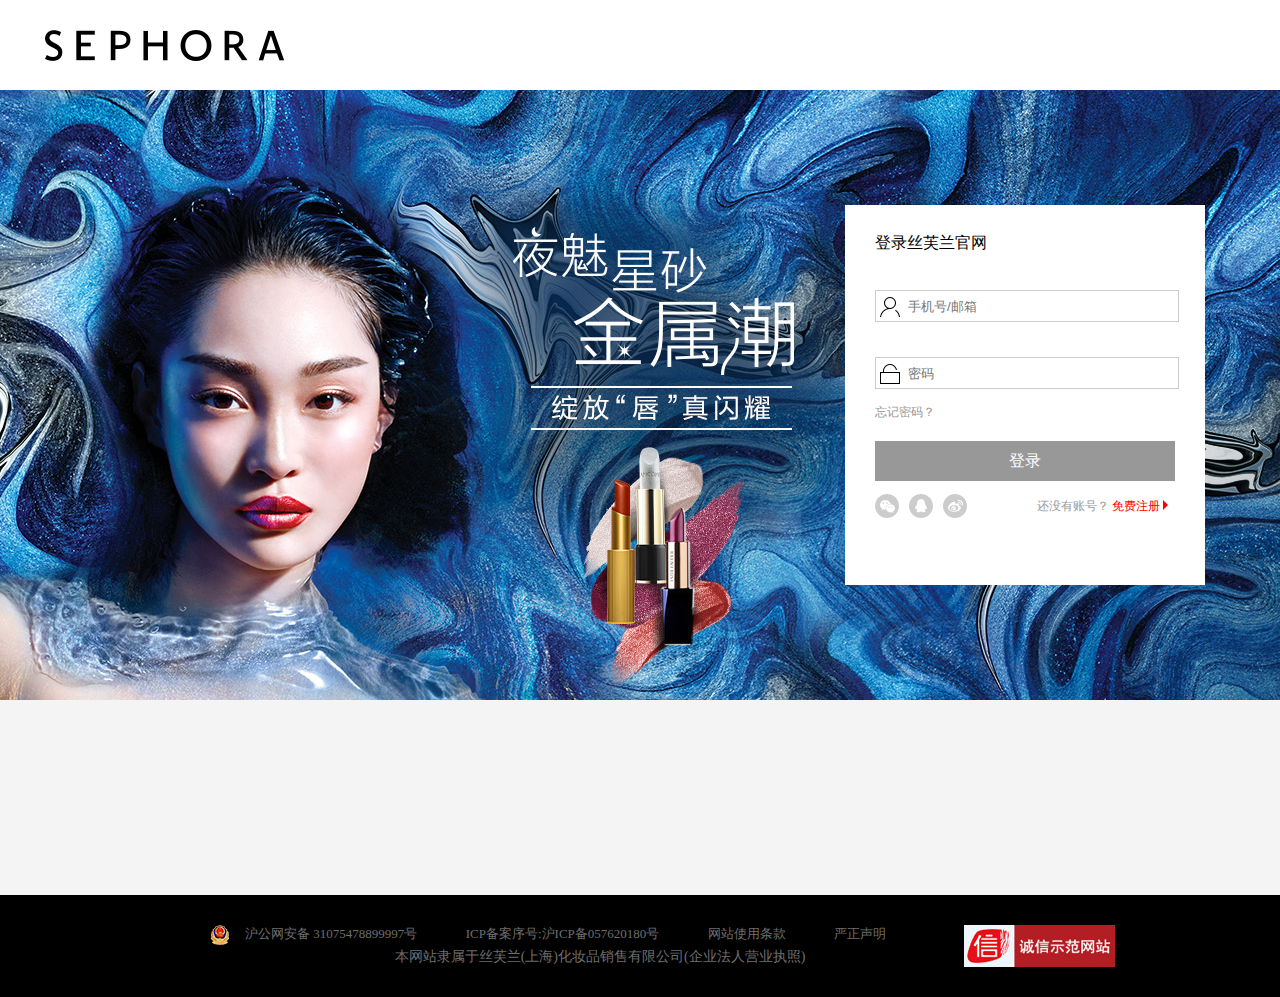
<file: login.html>
<!DOCTYPE html>
<html lang="en">
<head>
    <meta charset="UTF-8">
    <meta name="viewport" content="width=device-width, initial-scale=1.0">
    <meta http-equiv="X-UA-Compatible" content="ie=edge">
    <title>Document</title>
    <link rel="stylesheet" href="css/login.css">
</head>
<body>
    <div class="topWrap">
        <div class="top">
           <a href="index.html"><img src="images/logo.png" alt=""> </a> 
        </div>
    </div>
    <div class="mainWrap">
        <div class="main">
            <div class="content">
               <p>登录丝芙兰官网</p>
               <input type="text" id="uname" class="black" placeholder="手机号/邮箱"><span class="circle">×</span>
               <div class="a"></div><i class="ss"></i>
               <input type="password" id="upwd" class="black" placeholder="密码"><span class="circle">×</span>
               <div class="b"></div>
               <a href="">忘记密码？</a>
               <input type="button" id="login" value="登录">
               <div class="loop">
                    <div class="ra c"></div>
                    <div class="ra d"></div>
                    <div class="ra e"></div>
                    <span>还没有账号？ <a href="register.html">免费注册</a>    <i class="sanjiao"></i></span>
                </div>
            </div>  
        </div>
        
    </div>
    <div class="footerBWrap">
        <div class="footerB">
            <div class="txt">
            <a class="kk" href="">沪公网安备 31075478899997号</a>
            <a href="">ICP备案序号:沪ICP备057620180号</a>
            <a href="">网站使用条款</a>
            <a href="">严正声明</a><br>
            <p>本网站隶属于丝芙兰(上海)化妆品销售有限公司(企业法人营业执照)</p>
            </div>
            <img src="images/last.png" alt="">
            </div>
        </div>
    </div>
</body>
</html>
<script src="js/jquery-1.11.1.min.js"></script>
<script src="js/login.js"></script>
</file>
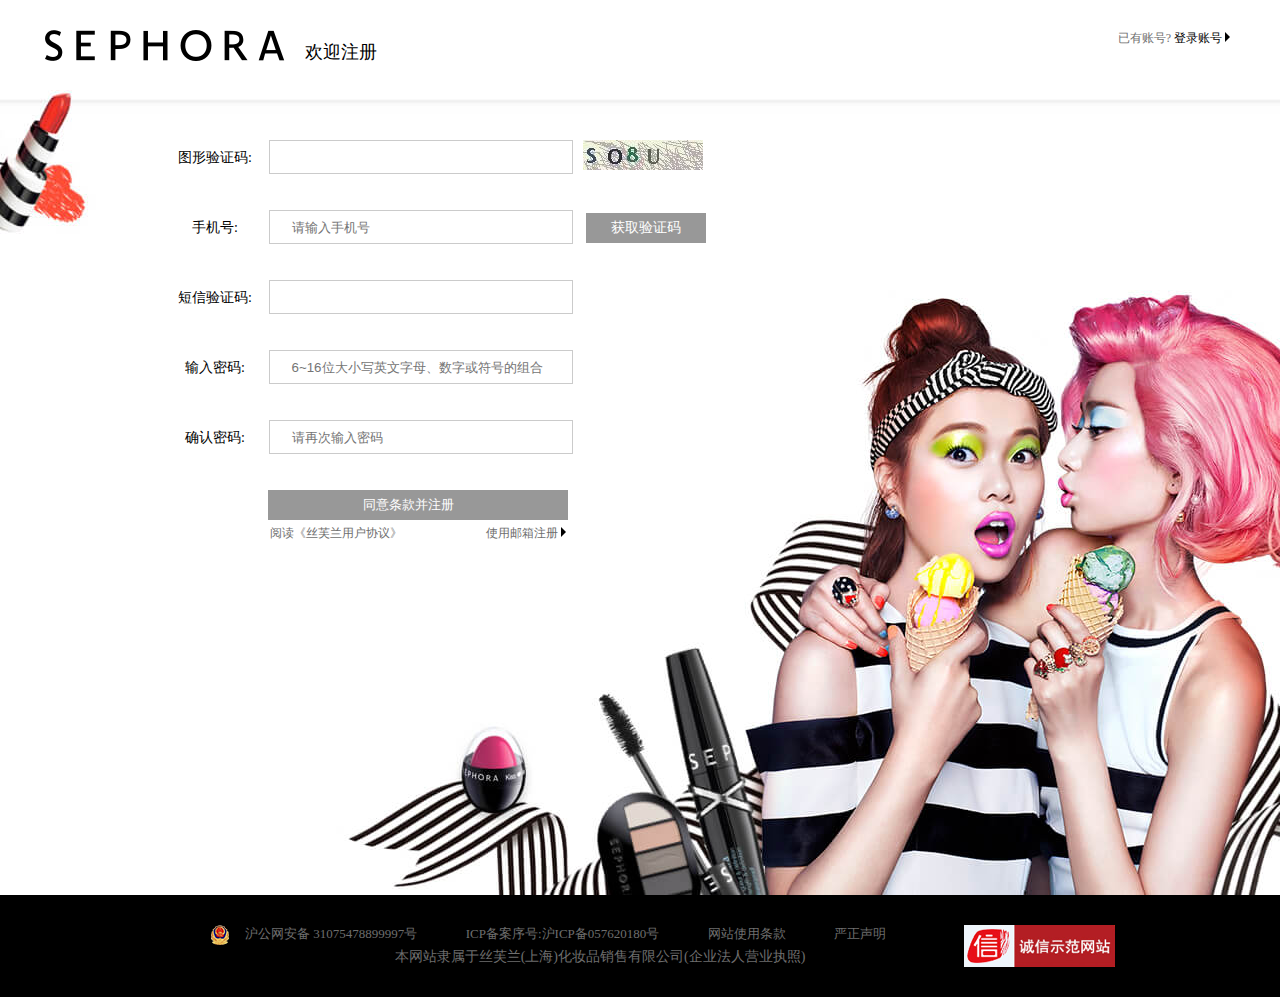
<file: register.html>
<!DOCTYPE html>
<html lang="en">
<head>
    <meta charset="UTF-8">
    <meta name="viewport" content="width=device-width, initial-scale=1.0">
    <meta http-equiv="X-UA-Compatible" content="ie=edge">
    <title>Document</title>
    <link rel="stylesheet" href="css/register.css">
    
</head>
<body>
    <!-- 头部 -->

    <div class="topWrap">
        <div class="top">
            <a href="index.html"><img src="images/logo.png" alt=""></a> 
            <p>欢迎注册</p>
            <span>已有账号?  <a href="login.html">登录账号</a>   <i class="sanjiao"></i></span>
        </div>
    </div>
    <div class="mainWrap">
        <div class="main">
            <div class="content">
                <i>图形验证码:</i>  <input type="text" id="pic" class="topnone" ><span class="circle">×</span> <i class="rand"></i><br><span class="s s1"></span>
                <i>手机号:</i>  <input type="number" value="" id="tel" placeholder="请输入手机号"><span class="circle">×</span> <i class="huoqu">获取验证码</i><br><span class="s s2"></span>
                <i>短信验证码:</i>  <input type="text" name="" id="mes"><span class="circle">×</span><br><span class="s s3"></span>
                <i>输入密码:</i> <input type="text" name="" id="pwd" placeholder="6~16位大小写英文字母、数字或符号的组合"><span class="circle">×</span><br><span class="s s4"></span>
                <i>确认密码:</i> <input type="text" name="" id="twopwd" placeholder="请再次输入密码"><span class="circle">×</span><br><span class="s s5"></span>
                <input type="button" name="" id="register" value="同意条款并注册">    <span class="erro"></span><br>
                <a href="">阅读《丝芙兰用户协议》</a>
                <a href="">使用邮箱注册    <i class="sanjiao"></i></a>
            </div>
        </div>
        
    </div>
    <div class="footerBWrap">
        <div class="footerB">
            <div class="txt">
            <a class="kk" href="">沪公网安备 31075478899997号</a>
            <a href="">ICP备案序号:沪ICP备057620180号</a>
            <a href="">网站使用条款</a>
            <a href="">严正声明</a><br>
            <p>本网站隶属于丝芙兰(上海)化妆品销售有限公司(企业法人营业执照)</p>
            </div>
            <img src="images/last.png" alt="">
            </div>
        </div>
    </div>
</body>
</html>
<script src="js/register.js"></script>
<script src="js/jquery-1.11.1.min.js"></script>
<script src="js/public.js"></script>
</file>
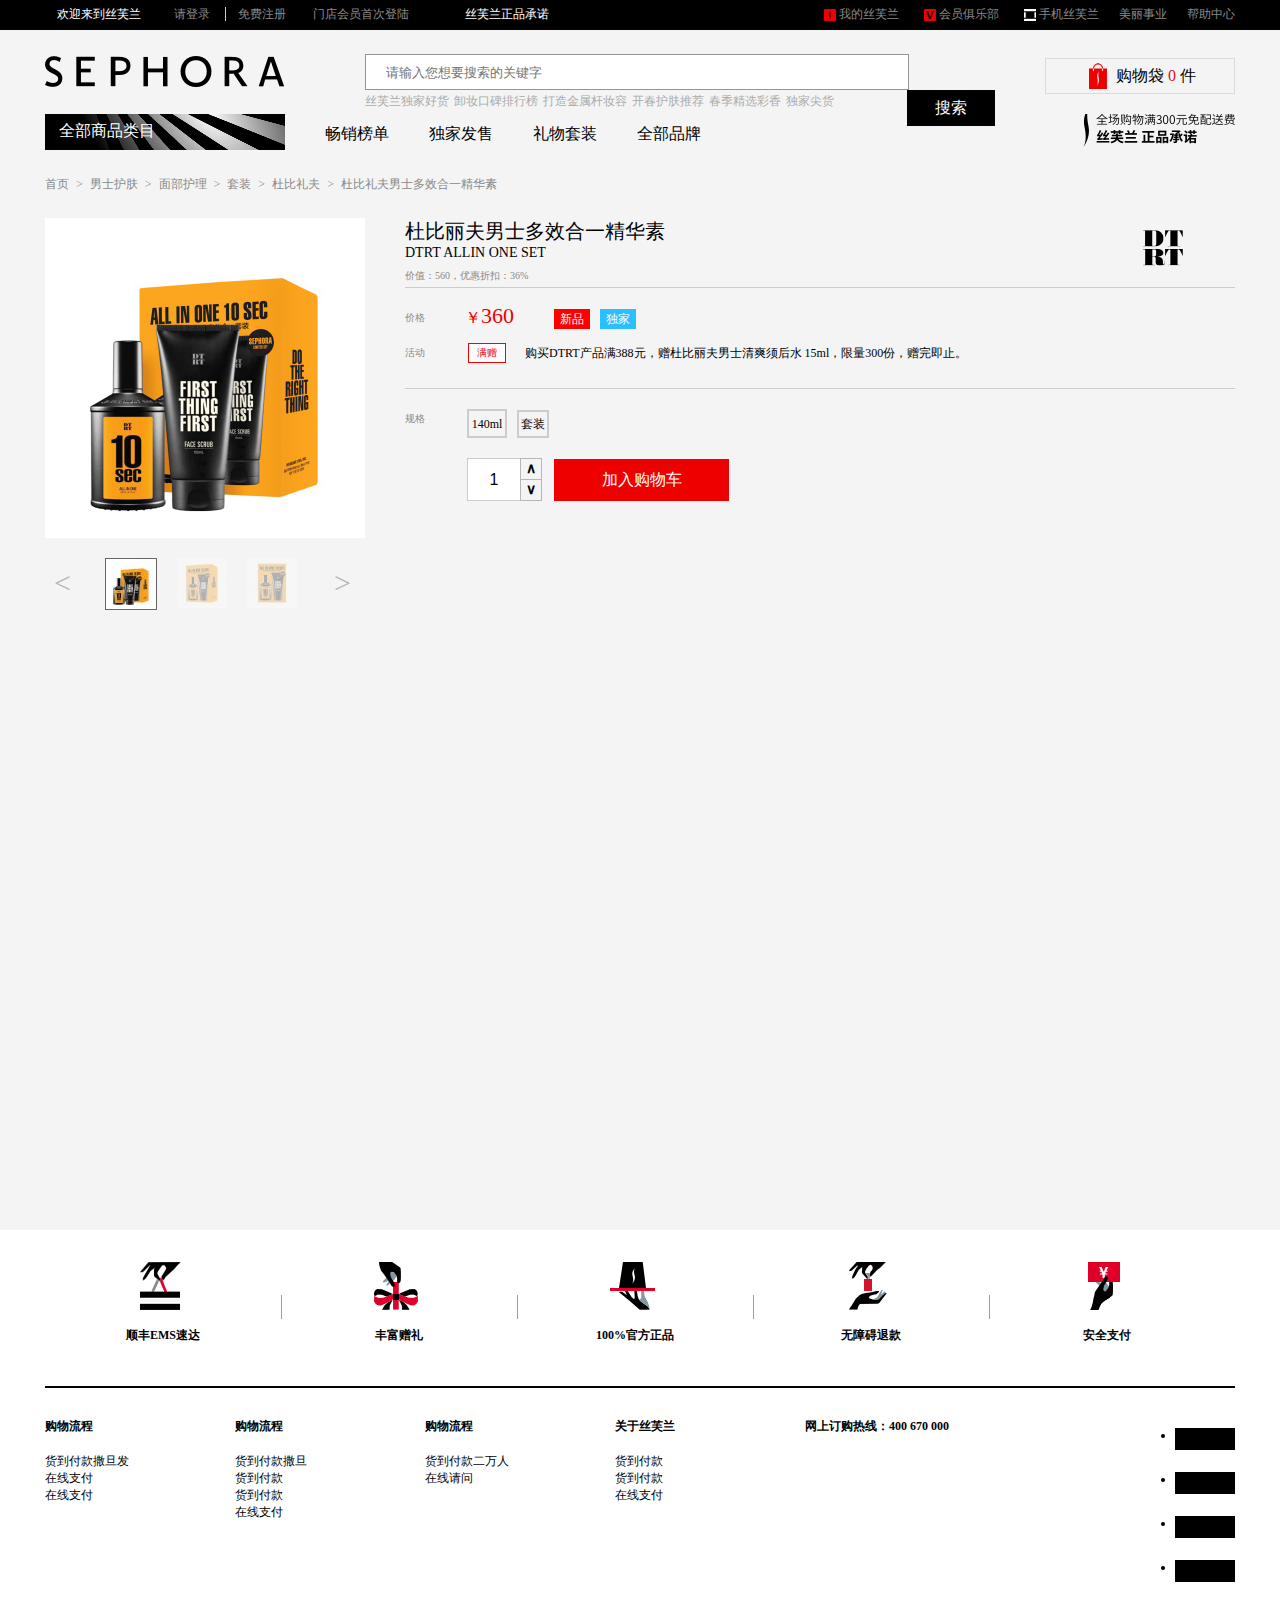
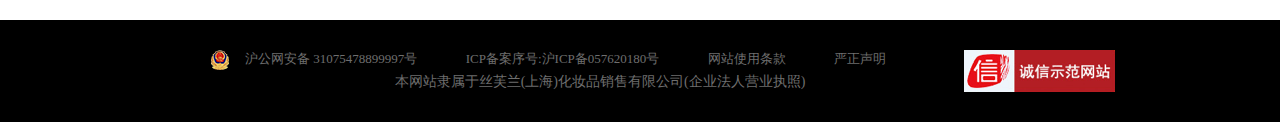
<file: xiangqing.html>
<!DOCTYPE html>
<html lang="en">
<head>
    <meta charset="UTF-8">
    <meta name="viewport" content="width=device-width, initial-scale=1.0">
    <meta http-equiv="X-UA-Compatible" content="ie=edge">
    <title>Document</title>
    <link rel="stylesheet" href="css/public.css">
    <link rel="stylesheet" href="css/xiangqing.css">
    <script src="js/jquery-1.11.1.min.js"></script>
    <script src="js/public.js"></script>
    <script src="js/xiangqing.js"></script>
</head>
<body>
    
    <!-- fixed -->
    <div class="fix">
            <ul class="fixUlist">
                <li><a href=""></a></li>
                <li><a href=""></a></li>
                <li><a href=""></a></li>
                <li><a href=""></a></li>
                <li class="li_last"><a href=""></a></li>
            </ul>
            <ul class="fixOlist">
                <li>个人信息</li>
                <li>购物车</li>
                <li>联系客服</li>
                <li>移动丝芙兰</li>
                <li>返回顶部</li>
            </ul>
    </div>

    <div class="topWrap">
        <div class="top">
            <div class="topLeft">
                <span href="">欢迎来到丝芙兰</span>
                <a href="login.html" class="a1">请登录</a>
                <i class="line"></i>
                <a href="register.html" class="a1">免费注册</a>
                <a href="" class="a1">门店会员首次登陆</a>
            </div>  
            <div class="topCen">
                <ul class="topCen_1">
                    <li>
                        <a href="">丝芙兰正品承诺</a>
                    </li>
                    <!-- <li>
                        <a href="" >常见问题</a>
                    </li> -->
                </ul>
                <!-- <ul class="topCen_2">
                     <li>
                        <a href="">丝芙兰正品承诺</a>
                    </li>
                    <li>
                        <a href="" >常见问题</a>
                    </li>
                </ul> -->
            </div>
            <div class="topRight">
                <span><a href="">帮助中心</a></span>
                <span><a href="">美丽事业</a></span>
                <span class="havepic">
                        <img src="images/04.png" alt="">
                   
                    <!-- <span class="smallpic"></span> -->
                    <a href="">手机丝芙兰</a></span>
                <span class="havepic">
                        <img src="images/03.png" alt="">
                    
                    <!-- <span class="smallpic"></span> -->
                    <a href="">会员俱乐部</a></span>
                <span class="havepic">
                        <img src="images/02.png" alt="">
                    <!-- <span class="smallpic"></span> -->
                    <a href="">我的丝芙兰</a>
                </span>
            </div>
        </div>
    </div>




     <!-- 头部 -->
        <div class="header">
           <a href="index.html"><img src="images/logo.png" alt=""></a> 
            <div class="input">
                <input type="text" id="txt"  placeholder="请输入您想要搜索的关键字"/>
                <input type="button" id="btn" value="搜索"/>
                <ul>
                    <li><a href="">丝芙兰独家好货</a></li>
                    <li><a href="">卸妆口碑排行榜</a></li>
                    <li><a href="">打造金属杆妆容</a></li>
                    <li><a href="">开春护肤推荐</a></li>
                    <li><a href="">春季精选彩香</a></li>
                    <li><a href="">独家尖货</a></li>
                </ul>
            </div>
            
            <div class="shopcar">
                <i>购物袋 <a href="">0</a> 件</i>
                <div class="shopcarTwo">
                    <img src="images/shopcarTow.png" alt="">
                    <p>购物车内暂时没有商品，登陆后将显示您之前加入的商品</p>
                    <a href="login.html" style="color:#fff">登录</a>
            </div>
            </div>
            
            
        </div>
    






    <!-- nav -->

    <div class="nav">
        <div class="all">
            全部商品类目
        </div>
        <ul>
            <li><a href="">畅销榜单</a></li>
            <li><a href="">独家发售</a></li>
            <li><a href="">礼物套装</a></li>
            <li><a href="">全部品牌</a></li>
        </ul>
    </div>



<div class="main">

    <!-- 详情 -->
    <div class="clearfix">
            <div class="topList">
                <ul>
                    <li><a href="">首页</a>&gt;</li>
                    <li><a href="">男士护肤</a>&gt;</li>
                    <li><a href="">面部护理</a>&gt;</li>
                    <li><a href="">套装</a>&gt;</li>
                    <li><a href="">杜比礼夫</a>&gt;</li>
                    <li>杜比礼夫男士多效合一精华素  </li>
                </ul>
            </div>

            <div class="picList">

                   
                <ul class="cen" id="center"><!-- 中图区 -->
                    <img src="images/big1.jpg" alt="">
                    <div class="mask" id="mask"></div>
                </ul>
                    
                <ul class="small" id="u"><!-- 小图区 -->
                    <li  class="border"><img src="images/small1.jpg" alt=""></li>
                    <li><img src="images/small2.jpg" alt=""></li>
                    <li><img src="images/small3.jpg" alt=""></li>
                </ul>
                <div class="lt">&lt;</div>
                <div class="gt">&gt;</div>
            </div>
            <div id="big"><!--大图区-->
                <img src="images/big1.jpg" alt="" id="bigImg"/>
            </div>

            <div class="txt">
                <div class="txt_top">
                    <img src="images/dt.png" alt="">
                    <h2>杜比丽夫男士多效合一精华素</h2>
                    <p>DTRT ALLIN ONE SET</p>
                    <p>价值：560，优惠折扣：36%</p>
                   
                </div>
                <div class="txt_cen">
                    <p>价格</p><span class="price"><i>￥</i>360</span><span class="new">新品</span><span class="new green">独家</span>
                    <p>活动  <span class="manz">满赠</span></p>
                    <p>购买DTRT产品满388元，赠杜比丽夫男士清爽须后水 15ml，限量300份，赠完即止。</p>
                </div>
                 <div class="txt_bot">
                    <p>规格</p><span class="ml" >140ml</span><span class="taozhuang">套装</span><br>
                    <input type="text" id="num" value="1">
                    <span class="v">∧</span>
                    <span id="vv">∨</span>
                    <input type="button" name="" id="join" value="加入购物车">
                </div>
                
            </div>
            
    </div>

    <div class="list">
            <ul class="shadow">
                <li>
                    <b><a href="" class="listA">热门</a></b>
                    <a href="" class="listB">魅惑美唇</a>
                    <a href="" class="listC">塑造立体轮廓</a>
                    <a href="" class="listC">热销气垫</a>
                    <div class="listTwo">
                            <div class="listTwo_left">
                                <div class="tit">
                                    <h3>热门</h3>
                                </div>
                                <div class="listTwo_list">
                                    <ul>
                                        <a href="">魅惑美唇</a>
                                        <div class="div1">
                                            <a href="">电光唇1</a>
                                            <a href="">聚光红唇</a>
                                            <a href="">聚光粉唇</a>
                                            <a href="">柔光豆沙唇是</a>
                                            <a href="">水光透唇</a>
                                            <a href="">水光透唇</a>
                                        </div>
                                        <a href="">热销气垫</a>
                                        <div class="div1">
                                            <a href="">电光美唇迟迟</a>
                                            <a href="">聚光红唇</a> 
                                        </div>
                                    </ul>
                                    <ul>
                                        <a href="">魅惑美唇</a>
                                        <div class="div1">
                                            <a href="">电光美</a>
                                            <a href="">聚光红唇</a>
                                            <a href="">聚光粉唇</a>
                                            <a href="">柔光豆沙唇是</a>
                                            <a href="">水光透唇</a>
                                            <a href="">水光唇</a>
                                            <a href="">聚光红唇</a> 
                                            <a href="">聚光</a> 
                                        </div>
                                        <a href="">热销气垫</a>
                                        <div class="div1">
                                            <a href="">电光美唇</a>
                                            <a href="">聚光红唇</a>
                                            <a href="">聚光红唇</a>                                    
                                        </div>
                                        <a href="">热销气垫</a>
                                        <div class="div1">
                                            <a href="">电光美唇</a>
                                            <a href="">聚光红唇</a>
                                            <a href="">聚光红唇</a>                                    
                                        </div>
                                    </ul>
                                    <ul>
                                        <a href="">魅惑美唇</a>
                                        <div class="div1">
                                            <a href="">电光美唇</a>
                                            <a href="">聚光红唇</a>
                                            <a href="">聚光</a>
                                            <a href="">柔光豆沙唇是</a>
                                            <a href="">水光透唇</a>
                                            <a href="">水光</a>
                                        </div>
                                        <a href="">热销气垫</a>
                                        <div class="div1">
                                            <a href="">电光美唇</a>
                                            <a href="">聚光红唇</a>
                                            <a href="">聚光唇</a> 
                                            <a href="">聚光红唇水电</a> 
                                            <a href="">聚光红唇</a>  
                                        </div>
                                    </ul>
                                </div>
                                
                            </div>
                            <div class="listTwo_right">
                                <img src="images/listTwo_right.jpg" alt="">
                            </div>
                            <div class="listTwo_bottom">
                                <ul>
                                    <li><a href=""><img src="images/l2.png" alt=""></a></li>
                                    <li><a href=""><img src="images/l2.png" alt=""></a></li>
                                    <li><a href=""><img src="images/l2.png" alt=""></a></li>
                                    <li><a href=""><img src="images/l2.png" alt=""></a></li>
                                </ul>
                            </div>
                        </div>
                </li>
                <li>
                    <b><a href="" class="listA">功效</a></b>
                    <a href="" class="listB">保湿补水</a>
                    <a href="" class="listC">修容</a>
                    <a href="" class="listC">补水</a>
                    <div class="listTwo">
                            <div class="listTwo_left">
                                <div class="tit">
                                    <h3>功效</h3>
                                </div>
                                <div class="listTwo_list">
                                    <ul>
                                        <a href="">魅惑美唇</a>
                                        <div class="div1">
                                            <a href="">电光唇2</a>
                                            <a href="">聚光红唇</a>
                                            <a href="">聚光粉唇</a>
                                            <a href="">柔光豆沙唇是</a>
                                            <a href="">水光透唇</a>
                                            <a href="">水光透唇</a>
                                        </div>
                                        <a href="">热销气垫</a>
                                        <div class="div1">
                                            <a href="">电光美唇迟迟</a>
                                            <a href="">聚光红唇</a> 
                                        </div>
                                    </ul>
                                    <ul>
                                        <a href="">魅惑美唇</a>
                                        <div class="div1">
                                            <a href="">电光美</a>
                                            <a href="">聚光红唇</a>
                                            <a href="">聚光粉唇</a>
                                            <a href="">柔光豆沙唇是</a>
                                            <a href="">水光透唇</a>
                                            <a href="">水光唇</a>
                                            <a href="">聚光红唇</a> 
                                            <a href="">聚光</a> 
                                        </div>
                                        <a href="">热销气垫</a>
                                        <div class="div1">
                                            <a href="">电光美唇</a>
                                            <a href="">聚光红唇</a>
                                            <a href="">聚光红唇</a>                                    
                                        </div>
                                        <a href="">热销气垫</a>
                                        <div class="div1">
                                            <a href="">电光美唇</a>
                                            <a href="">聚光红唇</a>
                                            <a href="">聚光红唇</a>                                    
                                        </div>
                                    </ul>
                                    <ul>
                                        <a href="">魅惑美唇</a>
                                        <div class="div1">
                                            <a href="">电光美唇</a>
                                            <a href="">聚光红唇</a>
                                            <a href="">聚光</a>
                                            <a href="">柔光豆沙唇是</a>
                                            <a href="">水光透唇</a>
                                            <a href="">水光</a>
                                        </div>
                                        <a href="">热销气垫</a>
                                        <div class="div1">
                                            <a href="">电光美唇</a>
                                            <a href="">聚光红唇</a>
                                            <a href="">聚光唇</a> 
                                            <a href="">聚光红唇水电</a> 
                                            <a href="">聚光红唇</a>  
                                        </div>
                                    </ul>
                                </div>
                                
                            </div>
                            <div class="listTwo_right">
                                <img src="images/listTwo_right.jpg" alt="">
                            </div>
                            <div class="listTwo_bottom">
                                <ul>
                                    <li><a href=""><img src="images/l2.png" alt=""></a></li>
                                    <li><a href=""><img src="images/l2.png" alt=""></a></li>
                                    <li><a href=""><img src="images/l2.png" alt=""></a></li>
                                    <li><a href=""><img src="images/l2.png" alt=""></a></li>
                                </ul>
                            </div>
                        </div>
                </li>
                <li>
                    <b><a href="" class="listA">护肤</a></b>
                    <a href="" class="listB">出游必备</a>
                    <a href="" class="listC">美容仪器</a>
                    <a href="" class="listC">新品种草</a>
                    <div class="listTwo">
                            <div class="listTwo_left">
                                <div class="tit">
                                    <h3>护肤</h3>
                                </div>
                                <div class="listTwo_list">
                                    <ul>
                                        <a href="">魅惑美唇3</a>
                                        <div class="div1">
                                            <a href="">电光唇</a>
                                            <a href="">聚光红唇</a>
                                            <a href="">聚光粉唇</a>
                                            <a href="">柔光豆沙唇是</a>
                                            <a href="">水光透唇</a>
                                            <a href="">水光透唇</a>
                                        </div>
                                        <a href="">热销气垫</a>
                                        <div class="div1">
                                            <a href="">电光美唇迟迟</a>
                                            <a href="">聚光红唇</a> 
                                        </div>
                                    </ul>
                                    <ul>
                                        <a href="">魅惑美唇</a>
                                        <div class="div1">
                                            <a href="">电光美</a>
                                            <a href="">聚光红唇</a>
                                            <a href="">聚光粉唇</a>
                                            <a href="">柔光豆沙唇是</a>
                                            <a href="">水光透唇</a>
                                            <a href="">水光唇</a>
                                            <a href="">聚光红唇</a> 
                                            <a href="">聚光</a> 
                                        </div>
                                        <a href="">热销气垫</a>
                                        <div class="div1">
                                            <a href="">电光美唇</a>
                                            <a href="">聚光红唇</a>
                                            <a href="">聚光红唇</a>                                    
                                        </div>
                                        <a href="">热销气垫</a>
                                        <div class="div1">
                                            <a href="">电光美唇</a>
                                            <a href="">聚光红唇</a>
                                            <a href="">聚光红唇</a>                                    
                                        </div>
                                    </ul>
                                    <ul>
                                        <a href="">魅惑美唇</a>
                                        <div class="div1">
                                            <a href="">电光美唇</a>
                                            <a href="">聚光红唇</a>
                                            <a href="">聚光</a>
                                            <a href="">柔光豆沙唇是</a>
                                            <a href="">水光透唇</a>
                                            <a href="">水光</a>
                                        </div>
                                        <a href="">热销气垫</a>
                                        <div class="div1">
                                            <a href="">电光美唇</a>
                                            <a href="">聚光红唇</a>
                                            <a href="">聚光唇</a> 
                                            <a href="">聚光红唇水电</a> 
                                            <a href="">聚光红唇</a>  
                                        </div>
                                    </ul>
                                </div>
                                
                            </div>
                            <div class="listTwo_right">
                                <img src="images/listTwo_right.jpg" alt="">
                            </div>
                            <div class="listTwo_bottom">
                                <ul>
                                    <li><a href=""><img src="images/l2.png" alt=""></a></li>
                                    <li><a href=""><img src="images/l2.png" alt=""></a></li>
                                    <li><a href=""><img src="images/l2.png" alt=""></a></li>
                                    <li><a href=""><img src="images/l2.png" alt=""></a></li>
                                </ul>
                            </div>
                        </div>
                </li>
                <li>
                    <b><a href="" class="listA">彩妆</a></b>
                    <a href="" class="listB">芭比波郎独家新品</a>
                    <a href="" class="listC">全新迪奥液态唇膏</a>
                    <div class="listTwo"> 
                            <div class="listTwo_left">
                                <div class="tit">
                                    <h3>彩妆</h3>
                                </div>
                                <div class="listTwo_list">
                                    <ul>
                                        <a href="">魅惑美唇</a>
                                        <div class="div1">
                                            <a href="">电光唇4</a>
                                            <a href="">聚光红唇</a>
                                            <a href="">聚光粉唇</a>
                                            <a href="">柔光豆沙唇是</a>
                                            <a href="">水光透唇</a>
                                            <a href="">水光透唇</a>
                                        </div>
                                        <a href="">热销气垫</a>
                                        <div class="div1">
                                            <a href="">电光美唇迟迟</a>
                                            <a href="">聚光红唇</a> 
                                        </div>
                                    </ul>
                                    <ul>
                                        <a href="">魅惑美唇</a>
                                        <div class="div1">
                                            <a href="">电光美</a>
                                            <a href="">聚光红唇</a>
                                            <a href="">聚光粉唇</a>
                                            <a href="">柔光豆沙唇是</a>
                                            <a href="">水光透唇</a>
                                            <a href="">水光唇</a>
                                            <a href="">聚光红唇</a> 
                                            <a href="">聚光</a> 
                                        </div>
                                        <a href="">热销气垫</a>
                                        <div class="div1">
                                            <a href="">电光美唇</a>
                                            <a href="">聚光红唇</a>
                                            <a href="">聚光红唇</a>                                    
                                        </div>
                                        <a href="">热销气垫</a>
                                        <div class="div1">
                                            <a href="">电光美唇</a>
                                            <a href="">聚光红唇</a>
                                            <a href="">聚光红唇</a>                                    
                                        </div>
                                    </ul>
                                    <ul>
                                        <a href="">魅惑美唇</a>
                                        <div class="div1">
                                            <a href="">电光美唇</a>
                                            <a href="">聚光红唇</a>
                                            <a href="">聚光</a>
                                            <a href="">柔光豆沙唇是</a>
                                            <a href="">水光透唇</a>
                                            <a href="">水光</a>
                                        </div>
                                        <a href="">热销气垫</a>
                                        <div class="div1">
                                            <a href="">电光美唇</a>
                                            <a href="">聚光红唇</a>
                                            <a href="">聚光唇</a> 
                                            <a href="">聚光红唇水电</a> 
                                            <a href="">聚光红唇</a>  
                                        </div>
                                    </ul>
                                </div>
                                
                            </div>
                            <div class="listTwo_right">
                                <img src="images/listTwo_right.jpg" alt="">
                            </div>
                            <div class="listTwo_bottom">
                                <ul>
                                    <li><a href=""><img src="images/l2.png" alt=""></a></li>
                                    <li><a href=""><img src="images/l2.png" alt=""></a></li>
                                    <li><a href=""><img src="images/l2.png" alt=""></a></li>
                                    <li><a href=""><img src="images/l2.png" alt=""></a></li>
                                </ul>
                            </div>
                        </div>
                </li>
                <li>
                    <b><a href="" class="listA">香水</a></b>
                    <a href="" class="listB">魅惑美唇</a>
                    <a href="" class="listC">塑造立体轮廓</a>
                    <a href="" class="listC">热销气垫</a>
                    <div class="listTwo">
                            <div class="listTwo_left">
                                <div class="tit">
                                    <h3>香水</h3>
                                </div>
                                <div class="listTwo_list">
                                    <ul>
                                        <a href="">魅惑美唇5</a>
                                        <div class="div1">
                                            <a href="">电光唇</a>
                                            <a href="">聚光红唇</a>
                                            <a href="">聚光粉唇</a>
                                            <a href="">柔光豆沙唇是</a>
                                            <a href="">水光透唇</a>
                                            <a href="">水光透唇</a>
                                        </div>
                                        <a href="">热销气垫</a>
                                        <div class="div1">
                                            <a href="">电光美唇迟迟</a>
                                            <a href="">聚光红唇</a> 
                                        </div>
                                    </ul>
                                    <ul>
                                        <a href="">魅惑美唇</a>
                                        <div class="div1">
                                            <a href="">电光美</a>
                                            <a href="">聚光红唇</a>
                                            <a href="">聚光粉唇</a>
                                            <a href="">柔光豆沙唇是</a>
                                            <a href="">水光透唇</a>
                                            <a href="">水光唇</a>
                                            <a href="">聚光红唇</a> 
                                            <a href="">聚光</a> 
                                        </div>
                                        <a href="">热销气垫</a>
                                        <div class="div1">
                                            <a href="">电光美唇</a>
                                            <a href="">聚光红唇</a>
                                            <a href="">聚光红唇</a>                                    
                                        </div>
                                        <a href="">热销气垫</a>
                                        <div class="div1">
                                            <a href="">电光美唇</a>
                                            <a href="">聚光红唇</a>
                                            <a href="">聚光红唇</a>                                    
                                        </div>
                                    </ul>
                                    <ul>
                                        <a href="">魅惑美唇</a>
                                        <div class="div1">
                                            <a href="">电光美唇</a>
                                            <a href="">聚光红唇</a>
                                            <a href="">聚光</a>
                                            <a href="">柔光豆沙唇是</a>
                                            <a href="">水光透唇</a>
                                            <a href="">水光</a>
                                        </div>
                                        <a href="">热销气垫</a>
                                        <div class="div1">
                                            <a href="">电光美唇</a>
                                            <a href="">聚光红唇</a>
                                            <a href="">聚光唇</a> 
                                            <a href="">聚光红唇水电</a> 
                                            <a href="">聚光红唇</a>  
                                        </div>
                                    </ul>
                                </div>
                                
                            </div>
                            <div class="listTwo_right">
                                <img src="images/listTwo_right.jpg" alt="">
                            </div>
                            <div class="listTwo_bottom">
                                <ul>
                                    <li><a href=""><img src="images/l2.png" alt=""></a></li>
                                    <li><a href=""><img src="images/l2.png" alt=""></a></li>
                                    <li><a href=""><img src="images/l2.png" alt=""></a></li>
                                    <li><a href=""><img src="images/l2.png" alt=""></a></li>
                                </ul>
                            </div>
                        </div>
                </li>
                <li>
                    <b><a href="" class="listA">工具</a></b>
                    <a href="" class="listB">魅惑美唇</a>
                    <a href="" class="listC">塑造立体轮廓</a>
                    <a href="" class="listC">热销气垫</a>
                    <div class="listTwo"> 
                            <div class="listTwo_left">
                                <div class="tit">
                                    <h3>工具</h3>
                                </div>
                                <div class="listTwo_list">
                                    <ul>
                                        <a href="">魅惑美唇</a>
                                        <div class="div1">
                                            <a href="">电光唇</a>
                                            <a href="">聚光红唇</a>
                                            <a href="">聚光粉唇</a>
                                            <a href="">柔光豆沙唇是</a>
                                            <a href="">水光透唇</a>
                                            <a href="">水光透唇</a>
                                        </div>
                                        <a href="">热销气垫</a>
                                        <div class="div1">
                                            <a href="">电光美唇迟迟</a>
                                            <a href="">聚光红唇</a> 
                                        </div>
                                    </ul>
                                    <ul>
                                        <a href="">魅惑美唇</a>
                                        <div class="div1">
                                            <a href="">电光美</a>
                                            <a href="">聚光红唇</a>
                                            <a href="">聚光粉唇</a>
                                            <a href="">柔光豆沙唇是</a>
                                            <a href="">水光透唇</a>
                                            <a href="">水光唇</a>
                                            <a href="">聚光红唇</a> 
                                            <a href="">聚光</a> 
                                        </div>
                                        <a href="">热销气垫</a>
                                        <div class="div1">
                                            <a href="">电光美唇</a>
                                            <a href="">聚光红唇</a>
                                            <a href="">聚光红唇</a>                                    
                                        </div>
                                        <a href="">热销气垫</a>
                                        <div class="div1">
                                            <a href="">电光美唇</a>
                                            <a href="">聚光红唇</a>
                                            <a href="">聚光红唇</a>                                    
                                        </div>
                                    </ul>
                                    <ul>
                                        <a href="">魅惑美唇</a>
                                        <div class="div1">
                                            <a href="">电光美唇</a>
                                            <a href="">聚光红唇</a>
                                            <a href="">聚光</a>
                                            <a href="">柔光豆沙唇是</a>
                                            <a href="">水光透唇</a>
                                            <a href="">水光</a>
                                        </div>
                                        <a href="">热销气垫</a>
                                        <div class="div1">
                                            <a href="">电光美唇</a>
                                            <a href="">聚光红唇</a>
                                            <a href="">聚光唇</a> 
                                            <a href="">聚光红唇水电</a> 
                                            <a href="">聚光红唇</a>  
                                        </div>
                                    </ul>
                                </div>
                                
                            </div>
                            <div class="listTwo_right">
                                <img src="images/listTwo_right.jpg" alt="">
                            </div>
                            <div class="listTwo_bottom">
                                <ul>
                                    <li><a href=""><img src="images/l2.png" alt=""></a></li>
                                    <li><a href=""><img src="images/l2.png" alt=""></a></li>
                                    <li><a href=""><img src="images/l2.png" alt=""></a></li>
                                    <li><a href=""><img src="images/l2.png" alt=""></a></li>
                                </ul>
                            </div>
                        </div>
                </li>
                <li>
                    <b><a href="" class="listA">男士护肤</a></b>
                    <a href="" class="listB">魅惑美唇</a>
                    <a href="" class="listC">塑造立体轮廓</a>
                    <a href="" class="listC">热销气垫</a>
                    <div class="listTwo"> 
                            <div class="listTwo_left">
                                <div class="tit">
                                    <h3>男士护肤</h3>
                                </div>
                                <div class="listTwo_list">
                                    <ul>
                                        <a href="">魅惑美唇</a>
                                        <div class="div1">
                                            <a href="">电光唇</a>
                                            <a href="">聚光红唇</a>
                                            <a href="">聚光粉唇</a>
                                            <a href="">柔光豆沙唇是</a>
                                            <a href="">水光透唇</a>
                                            <a href="">水光透唇</a>
                                        </div>
                                        <a href="">热销气垫</a>
                                        <div class="div1">
                                            <a href="">电光美唇迟迟</a>
                                            <a href="">聚光红唇</a> 
                                        </div>
                                    </ul>
                                    <ul>
                                        <a href="">魅惑美唇</a>
                                        <div class="div1">
                                            <a href="">电光美</a>
                                            <a href="">聚光红唇</a>
                                            <a href="">聚光粉唇</a>
                                            <a href="">柔光豆沙唇是</a>
                                            <a href="">水光透唇</a>
                                            <a href="">水光唇</a>
                                            <a href="">聚光红唇</a> 
                                            <a href="">聚光</a> 
                                        </div>
                                        <a href="">热销气垫</a>
                                        <div class="div1">
                                            <a href="">电光美唇</a>
                                            <a href="">聚光红唇</a>
                                            <a href="">聚光红唇</a>                                    
                                        </div>
                                        <a href="">热销气垫</a>
                                        <div class="div1">
                                            <a href="">电光美唇</a>
                                            <a href="">聚光红唇</a>
                                            <a href="">聚光红唇</a>                                    
                                        </div>
                                    </ul>
                                    <ul>
                                        <a href="">魅惑美唇</a>
                                        <div class="div1">
                                            <a href="">电光美唇</a>
                                            <a href="">聚光红唇</a>
                                            <a href="">聚光</a>
                                            <a href="">柔光豆沙唇是</a>
                                            <a href="">水光透唇</a>
                                            <a href="">水光</a>
                                        </div>
                                        <a href="">热销气垫</a>
                                        <div class="div1">
                                            <a href="">电光美唇</a>
                                            <a href="">聚光红唇</a>
                                            <a href="">聚光唇</a> 
                                            <a href="">聚光红唇水电</a> 
                                            <a href="">聚光红唇</a>  
                                        </div>
                                    </ul>
                                </div>
                                
                            </div>
                            <div class="listTwo_right">
                                <img src="images/listTwo_right.jpg" alt="">
                            </div>
                            <div class="listTwo_bottom">
                                <ul>
                                    <li><a href=""><img src="images/l2.png" alt=""></a></li>
                                    <li><a href=""><img src="images/l2.png" alt=""></a></li>
                                    <li><a href=""><img src="images/l2.png" alt=""></a></li>
                                    <li><a href=""><img src="images/l2.png" alt=""></a></li>
                                </ul>
                            </div>
                        </div>
                </li>
                <li>
                    <b><a href="" class="listA">洗浴护体</a></b>
                    <a href="" class="listB">魅惑美唇</a>
                    <a href="" class="listC">塑造立体轮廓</a>
                    <a href="" class="listC">热销气垫</a>
                    <div class="listTwo"> 
                            <div class="listTwo_left">
                                <div class="tit">
                                    <h3>洗浴护体</h3>
                                </div>
                                <div class="listTwo_list">
                                    <ul>
                                        <a href="">魅惑美唇</a>
                                        <div class="div1">
                                            <a href="">电光唇</a>
                                            <a href="">聚光红唇</a>
                                            <a href="">聚光粉唇</a>
                                            <a href="">柔光豆沙唇是</a>
                                            <a href="">水光透唇</a>
                                            <a href="">水光透唇</a>
                                        </div>
                                        <a href="">热销气垫</a>
                                        <div class="div1">
                                            <a href="">电光美唇迟迟</a>
                                            <a href="">聚光红唇</a> 
                                        </div>
                                    </ul>
                                    <ul>
                                        <a href="">魅惑美唇</a>
                                        <div class="div1">
                                            <a href="">电光美</a>
                                            <a href="">聚光红唇</a>
                                            <a href="">聚光粉唇</a>
                                            <a href="">柔光豆沙唇是</a>
                                            <a href="">水光透唇</a>
                                            <a href="">水光唇</a>
                                            <a href="">聚光红唇</a> 
                                            <a href="">聚光</a> 
                                        </div>
                                        <a href="">热销气垫</a>
                                        <div class="div1">
                                            <a href="">电光美唇</a>
                                            <a href="">聚光红唇</a>
                                            <a href="">聚光红唇</a>                                    
                                        </div>
                                        <a href="">热销气垫</a>
                                        <div class="div1">
                                            <a href="">电光美唇</a>
                                            <a href="">聚光红唇</a>
                                            <a href="">聚光红唇</a>                                    
                                        </div>
                                    </ul>
                                    <ul>
                                        <a href="">魅惑美唇</a>
                                        <div class="div1">
                                            <a href="">电光美唇</a>
                                            <a href="">聚光红唇</a>
                                            <a href="">聚光</a>
                                            <a href="">柔光豆沙唇是</a>
                                            <a href="">水光透唇</a>
                                            <a href="">水光</a>
                                        </div>
                                        <a href="">热销气垫</a>
                                        <div class="div1">
                                            <a href="">电光美唇</a>
                                            <a href="">聚光红唇</a>
                                            <a href="">聚光唇</a> 
                                            <a href="">聚光红唇水电</a> 
                                            <a href="">聚光红唇</a>  
                                        </div>
                                    </ul>
                                </div>
                                
                            </div>
                            <div class="listTwo_right">
                                <img src="images/listTwo_right.jpg" alt="">
                            </div>
                            <div class="listTwo_bottom">
                                <ul>
                                    <li><a href=""><img src="images/l2.png" alt=""></a></li>
                                    <li><a href=""><img src="images/l2.png" alt=""></a></li>
                                    <li><a href=""><img src="images/l2.png" alt=""></a></li>
                                    <li><a href=""><img src="images/l2.png" alt=""></a></li>
                                </ul>
                            </div>
                        </div>
                </li>
                <li>
                    <b><a href="" class="listA">美发护发</a></b>
                    <a href="" class="listB">魅惑美唇</a>
                    <a href="" class="listC">塑造立体轮廓</a>
                    <a href="" class="listC">热销气垫</a>
                    <div class="listTwo"> 
                            <div class="listTwo_left">
                                <div class="tit">
                                    <h3>美发护发</h3>
                                </div>
                                <div class="listTwo_list">
                                    <ul>
                                        <a href="">魅惑美唇</a>
                                        <div class="div1">
                                            <a href="">电光唇</a>
                                            <a href="">聚光红唇</a>
                                            <a href="">聚光粉唇</a>
                                            <a href="">柔光豆沙唇是</a>
                                            <a href="">水光透唇</a>
                                            <a href="">水光透唇</a>
                                        </div>
                                        <a href="">热销气垫</a>
                                        <div class="div1">
                                            <a href="">电光美唇迟迟</a>
                                            <a href="">聚光红唇</a> 
                                        </div>
                                    </ul>
                                    <ul>
                                        <a href="">魅惑美唇</a>
                                        <div class="div1">
                                            <a href="">电光美</a>
                                            <a href="">聚光红唇</a>
                                            <a href="">聚光粉唇</a>
                                            <a href="">柔光豆沙唇是</a>
                                            <a href="">水光透唇</a>
                                            <a href="">水光唇</a>
                                            <a href="">聚光红唇</a> 
                                            <a href="">聚光</a> 
                                        </div>
                                        <a href="">热销气垫</a>
                                        <div class="div1">
                                            <a href="">电光美唇</a>
                                            <a href="">聚光红唇</a>
                                            <a href="">聚光红唇</a>                                    
                                        </div>
                                        <a href="">热销气垫</a>
                                        <div class="div1">
                                            <a href="">电光美唇</a>
                                            <a href="">聚光红唇</a>
                                            <a href="">聚光红唇</a>                                    
                                        </div>
                                    </ul>
                                    <ul>
                                        <a href="">魅惑美唇</a>
                                        <div class="div1">
                                            <a href="">电光美唇</a>
                                            <a href="">聚光红唇</a>
                                            <a href="">聚光</a>
                                            <a href="">柔光豆沙唇是</a>
                                            <a href="">水光透唇</a>
                                            <a href="">水光</a>
                                        </div>
                                        <a href="">热销气垫</a>
                                        <div class="div1">
                                            <a href="">电光美唇</a>
                                            <a href="">聚光红唇</a>
                                            <a href="">聚光唇</a> 
                                            <a href="">聚光红唇水电</a> 
                                            <a href="">聚光红唇</a>  
                                        </div>
                                    </ul>
                                </div>
                                
                            </div>
                            <div class="listTwo_right">
                                <img src="images/listTwo_right.jpg" alt="">
                            </div>
                            <div class="listTwo_bottom">
                                <ul>
                                    <li><a href=""><img src="images/l2.png" alt=""></a></li>
                                    <li><a href=""><img src="images/l2.png" alt=""></a></li>
                                    <li><a href=""><img src="images/l2.png" alt=""></a></li>
                                    <li><a href=""><img src="images/l2.png" alt=""></a></li>
                                </ul>
                            </div>
                        </div>
                </li>
            </ul>
    </div>


    

</div>









<!-- footer -->
    <div class="footerWrap">
        <div class="footer">
            <div class="footerT">
                <ul>
                    <li><div></div>顺丰EMS速达</li>
                    <li><div></div>丰富赠礼</li>
                    <li><div></div>100%官方正品</li>
                    <li><div></div>无障碍退款</li>
                    <li><div></div>安全支付</li>
                </ul>
            </div>
            <div class="footerM">
                <ul>
                    <li class="b">购物流程</li>
                    <li><a href="">货到付款撒旦发</a></li>
                    <li><a href="">在线支付</a></li>
                    <li><a href="">在线支付</a></li>
                </ul>
                 <ul>
                    <li class="b">购物流程</li>
                    <li><a href="">货到付款撒旦</a></li>
                    <li><a href="">货到付款</a></li>
                    <li><a href="">货到付款</a></li>
                    <li><a href="">在线支付</a></li>
                </ul>
                 <ul>
                    <li class="b">购物流程</li>
                    <li><a href="">货到付款二万人</a></li>
                    <li><a href="">在线请问</a></li>
                </ul>
                 <ul>
                    <li class="b">关于丝芙兰</li>
                    <li><a href="">货到付款</a></li>
                    <li><a href="">货到付款</a></li>
                    <li><a href="">在线支付</a></li>
                </ul>
                 <ul>
                    <li class="b">网上订购热线：400 670 000</li>
                </ul>
                 <div class="black">
                     <li></li>
                     <li></li>
                     <li></li>
                     <li></li>
                 </div>
            </div>
           
            

            
        </div>
        <div class="footerBWrap">
                <div class="footerB">
                    <div class="txt">
                    <a class="kk" href="">沪公网安备 31075478899997号</a>
                    <a href="">ICP备案序号:沪ICP备057620180号</a>
                    <a href="">网站使用条款</a>
                    <a href="">严正声明</a><br>
                    <p>本网站隶属于丝芙兰(上海)化妆品销售有限公司(企业法人营业执照)</p>
                    </div>
                    <img src="images/last.png" alt="">
                </div>
        </div>
    </div>



</body>
</html>
</file>
<file: css/indexStyle.css>
/* 轮播 */
.bannerWrap{ 
    width: 100%;
    height:400px;
    background: #ede390;
}
.bannerWrap .banner{
    height: 400px;
    position: relative;
}
.bannerWrap .banner .left,.right{
    display: block;
    width: 40px;
    height: 100px;
    opacity: 0.15;
    background: #000;
    font-family: "宋体";
    font-size:40px;
    line-height: 100px;
    text-align: center;
    display: none;
}

.bannerWrap .banner .left{
    position: absolute;
    left: 240px;
    top: 150px;
    z-index: 10;
    cursor: pointer;
}
.bannerWrap .banner .right{
    position: absolute;
    right: 0px;
    top: 150px;
    z-index: 10;
    cursor: pointer;
}
.banner:hover .right{
    display: block;
    
}
.banner:hover .left{
    display: block;
}
.banner .right:hover{
    opacity: 0.5;
}
.banner .left:hover{
    opacity: 0.5;    
}
.banner .olist li{
    display: block;
    width: 100px;
    height: 5px;
    float: left;
    margin-right: 5px;
    background: #898989;
    opacity: 0.3;
    z-index: 1;
}
.banner .olist{
    position: absolute;
    bottom: 20px;
    left: 505px;
    z-index: 5;
}
.banner .olist .current{
    background: #fff;
}
.banner .ulist li{
    position: absolute;
}
.banner .list .shadow{
    display: block;
    width: 240px;
    box-shadow: 0 0 5px #ccc;
    background: #fefefe;
    position: relative; 
    z-index: 10;
}
.bannerWrap .list li{
    width: 240px;
    height: 60px; 
    border-bottom: 1px solid #f4f4f4;
}   
.bannerWrap .list li .listA{
    position: relative;
    top: 10px;
    left: 15px;
    display: block;
    font-size: 14px;
    color:#000;
}
.bannerWrap .list .listB,.listC{
    line-height: 44px;
    text-indent: 15px;
    margin-left: 15px;
    font-size: 12px;
    color:#898989;
}
.bannerWrap .list .listC{
    margin-left:6px;
}
.bannerWrap .list li>a:hover{
    color: #ed0300;
}

.shadow .listTwo{
    width: 886px;
    height: 486px;
    position: absolute;
    top:0;
    left: 240px;
    background: #fff;
    box-shadow: 0 0 3px #b8b7b7;
    z-index: 3;
    padding: 32px;
    display: none;
}
.listTwo .listTwo_left{
    width: 600px;
    height: 518px;
    float: left;
}
.listTwo .listTwo_left .tit{
    width: 600px;
    height: 57px;
    
    margin-bottom:20px;
    border-bottom: 1px solid #ccc;
}
.listTwo .listTwo_left .tit h3{
    font-weight: normal;
    font-size: 18px;
}
.listTwo .listTwo_left .listTwo_list{
    width: 600px;
    height: 350px;
}
.listTwo_list>ul{
    width: 160px;
    min-height: 200px;
    float: left;
    margin-right: 40px;
   
}
.listTwo_list>ul>a{
    display:inline-block;
    color: #000;
    font-size: 14px;
    font-weight: bold;
    margin-top: 20px;
}

.listTwo_list>ul .div1>a{
    display: inline-block;
     margin-right:10px;
    color: #898989;
    margin-top:5px;
    white-space: nowrap;
  
}
.listTwo_list>ul .div1 a:hover{
    color:#ed0300
}
.listTwo_list>ul>a:nth-of-type(1){
    margin-top: 0;
}
.shadow .listTwo .listTwo_bottom{
    width: 576px;
    height: 60px;
    position: absolute;
    bottom: 30px;
}
.shadow .listTwo .listTwo_bottom li{
    float: left;
    width: 144px;
    height: 60px;
}







.listTwo .listTwo_right{
    float: right;
}











/* new */

.new{
    height: 150px;
    /* background: navy; */
}
.new li{
    float: left;
    margin: 10px 0 0 10px;
}
.new li:nth-child(1){
    margin-left:250px;
}
</file>
<file: css/indexStyle2.css>
html, body, ul, li, ol, dl, dd, dt, p, h1, h2, h3, h4, h5, h6, form, fieldset, legend, img { margin:0; padding:0; }
img { border:none; }
img{display: block;}
i{font-style: normal}
address, caption, cite, code, dfn, th, var { font-style:normal; font-weight:normal; }
ul, ol { list-style:none;} 
body { font-size:12px}
a {text-decoration:none;color: #fff;font-size: 12px;}
.brand,.picks,.skin,.makeup,.fragrance,.footer{width: 1190px;margin: 0 auto;}
h2{font-size: 25px;line-height: 36px;}


/* brand */

.brand{
    height: 436px;
    /* background: #ccc; */
    margin-top:70px;
    position: relative;
}
.oneh2{
    width: 1190px;
    height: 36px;  
}
.oneh2 h2{
    float: left;
    color: #000;
}
.oneh2 p{
    font-size: 23px;
    float: left;
    line-height: 45px;
    margin-left: 10px;
}
.brand .oneh2 li{
    font-size: 13px;
    float: right;
    line-height: 50px;
    margin-left: 24px;
}
.brand .brandList{
    height: 320px;
    width: 1190px;
    position: relative;
    background: #fff;
    margin-top: 5px;
}
.brand .brandList .leftUlist li{
    width: 590px;
    height: 320px;
    position: absolute;
    left: 0;
    top: 0;
}

.brand .brandList .leftOlist li{
    width: 50px;
    height: 3px;
    background: #898989;
    opacity: 0.3;
    float: left;
    margin-right: 5px;
    cursor: pointer;
    z-index: 5;
}
.brand .brandList .leftOlist .current{
    background: #fff;
}
.brand .brandList .leftOlist{
    position: absolute;
    left: 240px;
    bottom: 10px;
}
.brand .brandList .rightUlist{
    width: 600px;
    height: 320px;
    position: absolute;
    right: 0;
    top: 0;
}
.brand .brandList .rightUlist li{
    float: left;
    padding: 10px 3px;
    position: relative;
    
}
.brand .brandList .rightUlist li div{
    width: 144px;
    height: 60px;
    background: #121212;
    opacity: 0.9;
    float: left;
    color: #fff;
    padding: 10px 3px;
    text-align: center; 
    line-height: 36px;
    position: absolute;
    left:0;
    top:0;
    display: none;
    
}
.brandList .rightUlist li div a{
    display: block;
    width: 84px;
    height: 20px;
    background: #f80502;
    line-height:20px;
    text-align: center;
    position: absolute;
    left: 32px;
    top: 45px;
    border-radius: 10px 10px 10px 10px   
}
.brandList .le,.ri{
    width: 26px;
    height: 80px;
    opacity: 0.2;
    background: #000;
    font-family: "宋体";
    font-size:30px;
    line-height: 80px;
    text-align: center;
    display: none;
    cursor: pointer;
}
.brandList:hover .le{
    display:block;
}
.brandList:hover .ri{
    display:block;
}
.brandList .le{
    position: absolute;
    left: 0px;
    top: 110px;
    z-index: 1;
}
.brandList .ri{
    position: absolute;
    left: 564px;
    top: 110px;
    z-index: 1;
}
.brandList .le:hover{
    opacity: 0.5;
}
.brandList .ri:hover{
    opacity: 0.5;    
}






/* picks */
.picks{
    widows: 1190px;
    height: 346px;;
}
.picks .picksCon {
    width: 1190px;
    height: 310px;
    margin-top: 5px;
    position: relative;
}

.picks .picksCon>a{
    display: block;
    width: 590px;
    height: 300px;  
}
.picks .picksCon a:nth-of-type(1){
    position: absolute;
    left: 0;
    top:0;
}
.picks .picksCon a:nth-of-type(2){
    position: absolute;
    right: 0;
    top:0;
}
.picksCon .picksLeft,.picksRight{
    width: 200px;
    height: 282px;
    position: absolute;
}
.picksCon .picksLeft{
    left: 380px;
    top: 10px;
}
.picksCon li{
    width: 200px;
    height: 140px;
    position: relative;
    
}
.picksCon li a{
padding: 10px 0 0 10px;
}
.picksCon>ul img{
    width: 90px;
    height: 90px;
}
.picksCon .picksRight{
    right: 10px;
    top: 10px;
}
.picksCon li b,p{
    color: #000;
}
.picks li p{
    width: 145px;
    font-size: 14px;
    overflow: hidden;
    white-space: nowrap;
    text-overflow: ellipsis;
}
.picksCon li span{
    display: block;
    color: #ed0300;
    font-size: 14px;
    padding-top:5px;
}
.picksCon li img{
    position: absolute;
    left: 105px;
    top: 50px;
}




/* skin */
.skin{
    height: 605px;
    margin-top:80px;
}
.skin .commonh2{
    width: 1190px;
    height: 36px;
}

.skin .common .none{
    background: none;
}
.skinCon{
    height: 500px;
    width: 1190px;
    position: relative;
    background: #fff;
}

.commonh2 h2{
    float: left;
}
.commonh2 p{
    height: 36px;
    font-size: 23px;
    float: left;
    line-height: 45px;
    margin-left: 10px;
}
.common li a{
        display: block;
        padding: 0 14px;
        color: #898989;
        font-size: 14px;
        float: right;
        line-height: 50px;
        background: url(../images/common.jpg) no-repeat left;
}
.common li a:hover{
    color: #000;
    font-weight: bold;
}
.skinCon_R ul{
    width: 800px;
    height: 500px;
    position: absolute;
    right: 0;
    top: 0;
}
.skinCon_R li{
    width: 190px;
    height: 230px;
    position: relative;
    float: left;
    padding: 10px 0px 10px 10px;
    border-left: #ccc;
}
.skinCon_R li img{
    position: absolute;
    left: 20px;
   
    /* margin-left: 10px; */
}
.skinCon_R li b,p{
    color: #121212;
    font-size: 13px;
}
.skinCon_R li p{
    width: 160px;
    white-space: nowrap;
    overflow: hidden;
    text-overflow: ellipsis;
}
.skinCon_R li span{
    display: block;
    color: #f80502;
    font-size: 14px;
    padding-top: 5px;
}
.skinCon .skinCon_B{
    margin-top:10px;
    height: 60px;
    background: #fff
}
.skinCon .skinCon_B li{
    float: left;
    padding-right: 4px;
    background: url(../images/common2.jpg) no-repeat right
}
.skinCon .skinCon_B li:hover img{
    opacity: 0.5;
}




/* fixed */

.fix {
    width: 40px;
    height: 200px;
    background: #a9a9a9;
    position: fixed;
    z-index: 3;
    right: 0;
    bottom: 60px;
    display: none;
}
.fix .fixUlist li{
    width:40px;
    height: 40px;
    background: url(../images/jinglingtu.png) no-repeat;
    cursor: pointer;
}
.fixUlist li:nth-child(2){
    background-position-y: -40px
}
.fixUlist li:nth-child(3){
    background-position-y: -160px
}
.fixUlist li:nth-child(4){
    background-position-y: -240px
}
.fixUlist li:nth-child(5){
    background-position-y: -280px
}

.fix .fixOlist{
    width: 120px;
    height: 200px;
    background: #484848;
    position: fixed;
    z-index: 3;
    right: 0;
    bottom: 60px;
    display: none;
 
}
.fix .fixOlist li{
    width:120px;
    height: 40px;
    background: url(../images/jinglingtu.png) no-repeat right 0;
    line-height: 40px;
    text-indent: 16px;
}
.fixOlist li:nth-child(2){
    background-position-y: -40px
}
.fixOlist li:nth-child(3){
    background-position-y: -160px
}
.fixOlist li:nth-child(4){
    background-position-y: -240px
}
.fixOlist li:nth-child(5){
    background-position-y: -280px
}



.fixed{
    
    width: 40px;
    height: 476px;
    background: #fff;
    position: fixed;
    z-index: 3;
    bottom: 145px;
    display: none;
}
.fixed li{
    height: 48px;
    text-align: center;
    padding-top: 20px;
    display: block;
    color: #9c9c9c;
    cursor: pointer;
}
.fixed li:hover{
    color: #ed0300;
}
.fixed .red{
    color: #ed0300;
}


.topFix{
    width: 100%;
    height: 60px;
    background: #fff;
    min-width: 1190px;
    position: fixed;
    top: 0;
    z-index: 20;
    box-shadow: 0 0 5px #ccc;
    display: none;
}
.topFix .aaa{
    width: 1190px;
    height: 40px;
    margin: 0 auto;
    padding: 10px 0;
    background: #fff;
}
.topFix img{
   float: left;
}
.topFix .input{
    width: 630px;
    height: 34px;
    float: left;
    margin-left: 80px;
}
.topFix #txt{
    width: 520px;
    height: 32px;
    border:none;
    border:1px solid #949494;
    padding-left:20px;
}
.topFix #btn{
    float: right;
    width: 88px;
    height: 36px;
    border: none;
    background: #000;
    color: #fff;
    font-size: 16px; 
}
</file>
<file: css/public.css>
html, body, ul, li, ol, dl, dd, dt, p, h1, h2, h3, h4, h5, h6, form, fieldset, legend, img { margin:0; padding:0; }
img { border:none; }
img{display: block;}
i{font-style: normal}
address, caption, cite, code, dfn, th, var { font-style:normal; font-weight:normal; }
ul, ol { list-style:none;} 
body { font-size:12px}
a {text-decoration:none;color: #fff;font-size: 12px;}
.top,.header,.banner,.nav,.new{width: 1190px;margin: 0 auto;}
input{outline: none;}
body{background: #f4f4f4}






/* 顶部 */
.topWrap{
    width: 100%;
    height: 30px;
    background: #000
}
.top .topLeft{
    width: 420px;
    height: 30px;
    float: left;
    line-height: 28px;  
}
.top .topLeft .line{
    height: 16px;
    border-left: 1px solid #ccc
}
.top .topLeft a{
    margin: 0 12px;
}
.topLeft span{
    color: #fff;
    margin:0 18px 0 12px;
}
.top .topLeft a:hover{
    color: #ed0300;
}
.top .topCen{
    line-height: 28px;
    display: block;
    width: 230px;
    float: left;
    position: relative;
}
.top .topCen_1,.topCen_2{
    /* background: #f4f4f4; */
    height: 54px;
}
/* .top .topCen_2 {
    background: #000
} */
.top .topCen li a{
    color:#fff;
}
.top .topCen a:hover{
    color: #ed0300;
}
.top .topRight{
    width: 450px;
    float: right;
    line-height:28px;
}
.top .topRight span{
    /* padding-left:20px; */
    float:right;
    margin-left:20px;
}
.top .topRight span a:hover{
    color: #ed0300;
}
.top .topRight .havepic{
    display: block;
    width:  80px;
    text-align: right;
}
.top .topRight img{
    display: inline-block;
    width: 12px;
    height: 12px;
    vertical-align: middle;
}





/* 头部 */
.headerWrap{
    width: 100%;
    height:84px;
    background: #fff;
}
.header{
    height: 84px;
    position: relative;
}
.header img{
    position: absolute;
    top:26px;
}
.header .input{
    width: 630px;
    height: 34px;
    position: absolute;
    top:24px;
    left: 320px;
}
.header #txt{
    width: 520px;
    height: 32px;
    border:none;
    border:1px solid #949494;
    padding-left:20px;
}
.header #btn{
    float: right;
    width: 88px;
    height: 36px;
    border: none;
    background: #000;
    color: #fff;
    font-size: 16px; 
}
.header ul{
    display: block;
    position: absolute;  
}
.header li{
    float: left;  
}
.header li a{
    display: inline-block;
    margin: 3px 5px 0 0;
    line-height: 16px;
    color:#ababab;
}
.header li a:hover{
    color:#f15186;
}
.header .shopcar{
    width:188px;
    height: 34px;
    border:1px solid #dcdcdc;
    /* border-bottom: 1px solid #fff; */
    z-index: 2;
    position: absolute;
    top: 28px;
    right: 0;
    background: url(../images/06.png) no-repeat 43px 4px;
    font-size:16px;
    line-height: 34px;
}
.header .shopcar a{
    font-size: 16px;
    color: #d0152a;
}
.header .shopcar i{
    margin-left:70px;
}
.header .shopcarTwo{
    width: 410px;
    height: 142px;
    border: 1px solid #dcdcdc;
    background: #fff;
    position: absolute;
    top:34px;
    right: -1px;
    display: none;
}

.header .shopcarTwo img{
    float: left;
    margin:0 0 0 35px;
}
.header .shopcarTwo p{
    color: #949494;
    font-size:14px;
    line-height: 14px;
    width: 252px;
    float: right;
    margin:36px 44px 0 0;
}
.header .shopcarTwo a{
    display: block;
    width: 50px;
    height: 22px;
    background: #ed0300;
    line-height: 22px;
    text-align: center;
    font-size: 14px;
    position: absolute;
    left: 116px;
    top: 80px;  
}




/* nav */

.nav{
    background: #fff;
    height: 36px;
    background: #ccc;
    background: url(../images/07.png) no-repeat right -7px;  
    position: relative;
}
.nav .all{
    position: absolute;
    width: 240px;
    height: 36px;
    background: url(../images/all.png) no-repeat;
    color: #fff;
    font-size: 16px;
    line-height: 34px;
    text-indent: 14px; 
}
.nav ul{
    position: absolute;
    left: 240px;
}
.nav li{
    float: left;   
}
.nav li a{
    line-height: 40px;
    color: #000;
    font-size: 16px;
    margin-left:40px; 
}
.nav li a:hover{
    color: #f15186;
}




/* footer */
.footerWrap{
    width: 100%;
    height: 490px;
    background: #fff;
}
.footer{
    margin: 0 auto;
    height: 390px;
    margin-top:80px;
    
}
.footer .footerT{
    margin: 0 auto;
    width: 1190px;
    height: 156px;
    border-bottom: 2px solid #000;
}
.footerT li{
    position: relative;
    font-weight: bold;
    width: 236px;
    float: left;
    padding-top:30px;
    height: 96px;
    line-height: 150px;
    text-align: center;
    background: url(../images/common3.jpg) no-repeat  left 65px
}
.footerT li:nth-child(1){
    background: none;
}
.footerT li div{
    position: absolute;
    left:93px;
    top:32px;
    width: 46px;
    height: 48px;
    background: url(../images/ems.png) no-repeat -138px;
}
.footerT li:nth-child(2) div{
    background-position-x: -92px;
}
.footerT li:nth-child(3) div{
    background-position-x: 0px;
}
.footerT li:nth-child(4) div{
    background-position-x: -184px;
}
.footerT li:nth-child(5) div{
    background-position-x: -46px;
}
.footer .footerM{
    width: 1190px;
    height: 232px;
    margin: 0 auto;
    position: relative;
}
.footerM ul{
    float: left;
    width:190px;
    margin-top:30px;
}
.footerM ul .b{
    font-weight: bold;
    margin-bottom: 18px;
}
.footerM .black{
    float: right;
    margin-top:18px;
}
.footerM .black li{
    width: 60px;
    height: 22px;
    background: black;
    margin-top:22px;
}
.footerM ul li a{
    color: #000;
}
.footerM ul li a:hover{
    color:#f80502
}
.footerBWrap{
    width: 100%;
    height: 102px;
    background: #000;
}
.footerB{
    width: 1190px;
    height: 102px;
    margin: 0 auto;
    background: url(../images/police.png) no-repeat 165px 30px;
    
    position: relative;
}
.footerB .txt{
    width: 710px;
    height: 40px;
    position: absolute;
    top:30px;
    left: 200px;
    font-size: 14px;
    
}
.footerB a{
    margin-left:45px;
    font-size: 13px;
    color:#6e6e6e;
}
.footerB a:nth-child(1){
    margin-left:0;
}
.footerB p{
    color: #fff;
    margin-top:5px;
    text-align: center;
    color: #6e6e6e;
}
.footerB img{
    position: absolute;
    right:120px;
    top:30px;
}

.fix {
    width: 40px;
    height: 200px;
    background: #a9a9a9;
    position: fixed;
    z-index: 3;
    right: 0;
    bottom: 60px;
    display: none;
}
.fix .fixUlist li{
    width:40px;
    height: 40px;
    background: url(../images/jinglingtu.png) no-repeat;
    cursor: pointer;
}
.fixUlist li:nth-child(2){
    background-position-y: -40px
}
.fixUlist li:nth-child(3){
    background-position-y: -160px
}
.fixUlist li:nth-child(4){
    background-position-y: -240px
}
.fixUlist li:nth-child(5){
    background-position-y: -280px
}

.fix .fixOlist{
    width: 120px;
    height: 200px;
    background: #484848;
    position: fixed;
    z-index: 3;
    right: 0;
    bottom: 60px;
    display: none;
 
}
.fix .fixOlist li{
    width:120px;
    height: 40px;
    background: url(../images/jinglingtu.png) no-repeat right 0;
    line-height: 40px;
    text-indent: 16px;
}
.fixOlist li:nth-child(2){
    background-position-y: -40px
}
.fixOlist li:nth-child(3){
    background-position-y: -160px
}
.fixOlist li:nth-child(4){
    background-position-y: -240px
}
.fixOlist li:nth-child(5){
    background-position-y: -280px
}
</file>
<file: css/login.css>
html, body, ul, li, ol, dl, dd, dt, p, h1, h2, h3, h4, h5, h6, form, fieldset, legend, img { margin:0; padding:0; }
img { border:none; }
img{display: block;}
i{font-style: normal}
address, caption, cite, code, dfn, th, var { font-style:normal; font-weight:normal; }
ul, ol { list-style:none;} 
body { font-size:12px;background: #f4f4f4}
a {text-decoration:none;color: #000;font-size: 12px;}


.topWrap{
    width:100%;
    height: 90px;
    background: #fff;
}
.top{
    width:1190px;
    height: 90px;
    background: #fff;
    margin: 0 auto;
    overflow: hidden;
    position: relative;
}
.top img{
    position: absolute;
    top:30px;
}

.mainWrap,.main{
    height: 805px;
    margin: 0 auto;
    background: url(../images/bg3.jpg) no-repeat top center;
}
.main{
    width: 1190px;
    position: relative;
}
.main img{
    width: 100%;
    height: 100%;
}
.main .content{
    padding:0 30px;
    width:300px;
    height: 380px;
    background: #fff;
    position: absolute;
    right:30px;
    top:115px;
    font-size: 14px;
}
.content p{
    margin-top: 28px;
    font-size: 16px;
}
.content input{
    width: 298px;
    height: 28px;
    margin:36px 0 0 0;
    border: none;
    border: 1px solid #cbcbcb;
    text-indent: 30px;
    outline: none;
}
.content input:nth-of-type(2){
    margin-top:15px;
}
.content .a,.b{
    width: 20px;
    height: 20px;
    position: relative;
    left: 5px;
    top:-25px; 
}
/* .content .a{
    top:-45px
} */
.content .a{
    background: url(../images/login.png) no-repeat 0 -20px;
}
.content .b{
    background: url(../images/login.png) no-repeat 0 0;
}
.main #login{
    border: none;
    width:300px;
    height: 40px;
    background: #989898;
    color: #fff;
    font-size: 16px;
    text-indent: 0px;
    margin-top:20px
}
.content>a{
    display: block;
    color: #989898;
    margin-top:-5px;
}
.content>a:hover{
    color:red;
}
.content .loop{
    width: 300px;
    height: 50px;
}
.content .loop .ra{
    float: left;
    width: 24px;
    height: 24px;
    margin:13px 10px 0 0;
    cursor: pointer;
}
.content .loop .c{
    background: url(../images/login.png) no-repeat -56px 0;
}
.content .loop .c:hover{
    background: url(../images/login.png) no-repeat right 0;
}
.content .loop .d{
    background: url(../images/login.png) no-repeat -56px -24px;
}
.content .loop .d:hover{
    background: url(../images/login.png) no-repeat right -24px;
}
.content .loop .e{
    background: url(../images/login.png) no-repeat -56px -48px;;
}
.content .loop .e:hover{
    background: url(../images/login.png) no-repeat right -48px;;
}
.content .loop span{
    line-height: 50px;
    font-size: 12px;
    margin-left: 60px;
    color:#989898
}
.content .loop span i{
    display: inline-block;
    border:5px solid #000;
    border-color: transparent transparent transparent red;
}
.content .loop span a{
    color: red;
}
.content .loop span a:hover{
    text-decoration: underline;
}
.content .ss{
    font-size: 12px;
    position: absolute;
    top:120px;
    left:40px;
   
}
.circle{
    display: inline-block;
    width: 20px;
    height: 20px;
    background: #cbcbcb;
    color: #fff;
    font-size: 16px;
    border-radius: 50%;
    text-align: center;
    line-height: 20px;
    position: absolute;
    top:92px;
    right: 40px;
    visibility: hidden;
    cursor: pointer;
}
.content .circle:nth-of-type(2){
    top:158px;
}










.footerBWrap{
    width: 100%;
    height: 102px;
    background: #000;
}
.footerB{
    width: 1190px;
    height: 102px;
    margin: 0 auto;
    background: #000;
    background: url(../images/police.png) no-repeat 165px 30px;
    
    position: relative;
}
.footerB .txt{
    width: 710px;
    height: 40px;
    position: absolute;
    top:30px;
    left: 200px;
    font-size: 14px;
    
}
.footerB a{
    margin-left:45px;
    font-size: 13px;
    color:#6e6e6e;
}
.footerB a:nth-child(1){
    margin-left:0;
}
.footerB p{
    color: #fff;
    margin-top:5px;
    text-align: center;
    color: #6e6e6e;
}
.footerB img{
    position: absolute;
    right:120px;
    top:30px;
}
</file>
<file: css/register.css>
html, body, ul, li, ol, dl, dd, dt, p, h1, h2, h3, h4, h5, h6, form, fieldset, legend, img { margin:0; padding:0; }
img { border:none; }
img{display: block;}
i{font-style: normal}
address, caption, cite, code, dfn, th, var { font-style:normal; font-weight:normal; }
ul, ol { list-style:none;} 
body { font-size:12px;background: #f4f4f4}
a {text-decoration:none;color: #fff;font-size: 12px;}



.topWrap{
    width:100%;
    height: 90px;
    background: #fff;
}
.top{
    width:1190px;
    height: 90px;
    background: #fff;
    margin: 0 auto;
    overflow: hidden;
    position: relative;
}
.top img{
    position: absolute;
    top:30px;
}
.top p{
    font-size:18px;
    position: absolute;
    top:40px;
    left:260px;
}
.top a{
    color:#000
}
.top a:hover{
    color:#f80502
}
.top span{
    color: #6e6e6e;
    position: absolute;
    right: 0;
    top: 30px;
}
.sanjiao{
    display:inline-block;
    border :5px solid #000;
   border-color: transparent transparent transparent #000;  
}





/* main */

.mainWrap,.main{
    height: 805px;
    margin: 0 auto;
    background: url(../images/bg2.jpg) no-repeat center;
}
.main{
    width: 1190px;
    position: relative;
}
.main img{
    width: 100%;
    height: 100%;
    
}
.main .content{
    width:730px;
    height: 390px;
    position: relative;
    left:120px;
    top:50px;
    font-size: 14px;
    
}
.main input{
    width: 298px;
    height: 30px;
    margin:36px 0 0 0;
    border: none;
    border: 1px solid #cbcbcb;
    text-indent: 20px;
    outline: none;

}
input::-webkit-outer-spin-button,
input::-webkit-inner-spin-button{
    -webkit-appearance: none !important;
}
.main .topnone{
    margin-top:0;
}
.main #register{
    border: none;
    width:300px;
    height: 30px;
    background: #989898;
    color: #fff;
    margin-left:103px;
    text-indent: -20px;
}
.main i{
    display: inline-block;
    width: 100px;
    text-align: center;
}

.main .huoqu{
    display: inline-block;
    width: 120px;
    height: 30px;
    color:#fff;
    background: #989898;
    text-align: center;
    line-height: 30px;
    margin-left: 20px;
}
.main .rand{
    display: inline-block;
    width: 120px;
    height: 30px;
    background: url(../images/rand.jpg) no-repeat;
    position: absolute;
    margin-left: 20px;
    
}
.content>a{
    display: inline-block;
    margin-top:5px;
    color: #6e6e6e;
    padding-left: 80px;
}
.content>a:nth-of-type(1){
    text-indent: 25px;
}
.content>a:hover{
    color: #f80502;
    text-decoration: underline;
    outline: #f80502;
}
.circle{
    display: inline-block;
    width: 20px;
    height: 20px;
    background: #cbcbcb;
    color: #fff;
    font-size: 16px;
    border-radius: 50%;
    text-align: center;
    line-height: 20px;
    margin-left: -30px;
    visibility: hidden;
    cursor: pointer;
}
.content .s{
    display: block;
    position: absolute;
    text-indent: 120px;  
}
.content .check{
    width: 10px;
    height: 10px;
    display: inline-block
}




.footerBWrap{
    width: 100%;
    height: 102px;
    background: #000;
}
.footerB{
    width: 1190px;
    height: 102px;
    margin: 0 auto;
    background: #000;
    background: url(../images/police.png) no-repeat 165px 30px;
    
    position: relative;
}
.footerB .txt{
    width: 710px;
    height: 40px;
    position: absolute;
    top:30px;
    left: 200px;
    font-size: 14px;
    
}
.footerB a{
    margin-left:45px;
    font-size: 13px;
    color:#6e6e6e;
}
.footerB a:nth-child(1){
    margin-left:0;
}
.footerB p{
    color: #fff;
    margin-top:5px;
    text-align: center;
    color: #6e6e6e;
}
.footerB img{
    position: absolute;
    right:120px;
    top:30px;
}
</file>
<file: css/xiangqing.css>
a{
     color:#898989
 }
 .main{
     width: 1190px;
     margin: 0 auto;
     position: relative;
 }
 .list a{
     color:#898989;
 }
 .list .shadow{
    display: block;
    width: 240px;
    box-shadow: 0 0 5px #ccc;
    background: #fefefe;
    position: absolute; 
    top: 0;
    z-index: 10;
    display: none;
}
.list li{
    width: 240px;
    height: 60px; 
    border-bottom: 1px solid #f4f4f4;
}   
.list li .listA{
    position: relative;
    top: 10px;
    left: 15px;
    display: block;
    font-size: 14px;
    color:#000;
}
   .list .listB,.listC{
    line-height: 44px;
    text-indent: 15px;
    margin-left: 15px;
    font-size: 12px;
    color:#898989;
}
   .list .listC{
    margin-left:6px;
}
   .list li>a:hover{
    color: #ed0300;
}

.shadow .listTwo{
    width: 886px;
    height: 486px;
    position: absolute;
    top:0;
    left: 240px;
    background: #fff;
    box-shadow: 0 0 3px #b8b7b7;
    z-index: 3;
    padding: 32px;
    display: none;
}
.listTwo .listTwo_left{
    width: 600px;
    height: 518px;
    float: left;
}
.listTwo .listTwo_left .tit{
    width: 600px;
    height: 57px;
    
    margin-bottom:20px;
    border-bottom: 1px solid #ccc;
}
.listTwo .listTwo_left .tit h3{
    font-weight: normal;
    font-size: 18px;
}
.listTwo .listTwo_left .listTwo_list{
    width: 600px;
    height: 350px;
}
.listTwo_list>ul{
    width: 160px;
    min-height: 200px;
    float: left;
    margin-right: 40px;
   
}
.listTwo_list>ul>a{
    display:inline-block;
    color: #000;
    font-size: 14px;
    font-weight: bold;
    margin-top: 20px;
}

.listTwo_list>ul .div1>a{
    display: inline-block;
     margin-right:10px;
    color: #898989;
    margin-top:5px;
    white-space: nowrap;
  
}
.listTwo_list>ul .div1 a:hover{
    color:#ed0300
}
.listTwo_list>ul>a:nth-of-type(1){
    margin-top: 0;
}
.shadow .listTwo .listTwo_bottom{
    width: 576px;
    height: 60px;
    position: absolute;
    bottom: 30px;
}
.shadow .listTwo .listTwo_bottom li{
    float: left;
    width: 144px;
    height: 60px;
} 

 .listTwo .listTwo_right{
    float: right;
}



/* clearfix */

.main .clearfix{
    width: 1190px;
    height: 1000px;
    margin: 0 auto;
}
.clearfix .topList{
    height: 68px;
}
.topList li{
    color: #898989;
    float: left;
    margin-right: 7px;
    line-height: 68px;
}
.topList li a{
    margin-right: 7px;
}
.topList li a:hover{
    color:red;
    text-decoration: underline;
}

.clearfix .picList{
    width: 320px;
    height: 400px;
    float: left;
    position: relative;
}
.clearfix .cen{
    width: 320px;
    height: 320px;
    background: #ccc;
 
}
.clearfix .cen li{
    position: absolute;
}
.clearfix .cen img{
    width: 320px;
    height: 320px;
}
.clearfix .lt,.gt{
    width: 35px;
    height: 50px;
    position: absolute;
    font-size: 30px;
    font-family: "宋体";
    line-height: 50px;
    text-align: center;
    color: #b8b7b7;
    cursor: pointer;
}
.clearfix .lt{
  top:340px;
}
.clearfix .gt{
    left:280px;
    top:340px;
    
}
.clearfix .small{
    margin-left: 40px;
    overflow: hidden;
    position: relative;
}
.clearfix .small li{
    float: left;
    margin: 20px 0 0 20px;
    position: relative;
    opacity: 0.3;
}
.clearfix .small .border{
    border:1px solid #666;
    opacity: 1;
}
/* 遮罩 */
.opacity{
    width: 50px;
    height: 50px;
    background: #fff;
    position: absolute;
    top: 0;
    opacity: .4;
}
/* .toum{
    width: 50px;
    height: 50px;
    background: #fff;
    position: absolute;
    top: 0;
    opacity: 1; 
} */
.clearfix .txt{
    width: 830px;
    height: 290px;
    float: right;
}
.clearfix .txt .txt_top{
    width: 830px;
    height: 69px;
    border-bottom: 1px solid #ccc;
}
.clearfix .txt .txt_top img{
    float: right;
}
.clearfix .txt h2{
    font-size: 20px;
    font-weight: normal;

}
.clearfix .txt p:nth-of-type(1){
    font-size: 14px;
}
.clearfix .txt p:nth-of-type(2){
    font-size: 10px;   
    line-height: 30px;  
    color: #898989;
}
.clearfix .txt .txt_cen{
    height: 100px;
    border-bottom: 1px solid #ccc
}
.clearfix .txt .txt_cen p:nth-of-type(1){
    float: left;
    line-height: 60px;
    font-size: 10px;
    color: #898989;
}
.clearfix .txt .txt_cen .price{
    display: inline-block;
    font-size: 22px;
    color: #e00;
    line-height: 55px;
    text-indent: 40px;
}
.clearfix .txt .txt_cen .price i{
    font-size: 16px;
}
.clearfix .txt .txt_cen .new{
    display: inline-block;
    color: #fff;
    background: red;
    width: 36px;
    height: 20px;
    text-align: center;
    line-height: 20px;
    margin-left:40px;
}
.clearfix .txt .txt_cen .green{
    background: #2cbeff;
    margin-left: 10px;
}
.clearfix .txt .txt_cen p:nth-of-type(2){
    float: left;
    clear: both;
    margin-top:-10px;  
}
.clearfix .txt .txt_cen .manz{
    display: inline-block;
    width: 36px;
    height: 18px;
    border: 1px solid red;
    background: #fff;
    color: #e00;
    text-align: center;
    line-height: 18px;
    margin-left: 40px;
}
.clearfix .txt .txt_cen p:nth-of-type(3){
    margin-left: 120px;
}
.clearfix .txt .txt_bot{
    position: relative;
}
.clearfix .txt .txt_bot p{
    float: left;
    line-height: 60px;
    font-size: 10px;
    color: #898989;
}
.clearfix .txt .txt_bot .ml{
    display:inline-block;
    width: 36px;
    height: 25px;
    border-width: 2px;
    border-style: solid;
    border-color: rgb(204, 204, 204);
    text-align: center;
    line-height: 26px;
    margin:20px 0 0 42px;
    cursor: pointer;
}
.clearfix .txt .txt_bot .taozhuang{
    display: inline-block;
    width: 28px;
    height: 24px;
    border: 2px solid #ccc;
    margin: -2px 0 0 10px;
    text-align: center;
    line-height: 24px;
    cursor: pointer;
}

.clearfix .txt .txt_bot input:nth-of-type(1){
    height: 39px;
    line-height: 39px;
    width: 48px;
    border:none;
    border:1px solid #ccc;
    margin:20px 0 0 42px;
    font-size: 16px;
    text-align: center;
}
.clearfix .txt .txt_bot #join{
    width: 175px;
    height: 42px;
    background: #e00;
    color: #fff;
    border: none;
    text-align: center;
    line-height: 40px;
    font-size: 16px;
    margin-left:30px;
}
.clearfix .txt .txt_bot .v,#vv{
    display:inline-block;
    width: 20px;
    height: 20px;
    text-align: center;
    line-height: 20px;
    cursor: pointer; 
    font-size: 14px;
    color: #000;
    border:1px solid #b8b7b7;
    position: absolute;
    left: 115px;
    top:69px;
   
    font-weight: bold;
}
.clearfix .txt .txt_bot #vv{
   position: absolute;
   top:90px;
}

.clearfix #big{
    width: 320px;
    height: 320px;
    overflow: hidden;
    position: absolute;
    z-index: 5;
    left: 330px;
    top: 68px;
    display: none;
    background: #ccc;
}
.clearfix #big #bigImg{
    position: absolute;
    width: 640px;
    height: 640px
}
.clearfix .mask{
    width: 160px;
    height: 160px;
    background: #ccc;
    position: absolute;
    opacity: .3;
    display: none;
    box-shadow: 0 0 6px #000;
}
</file>
